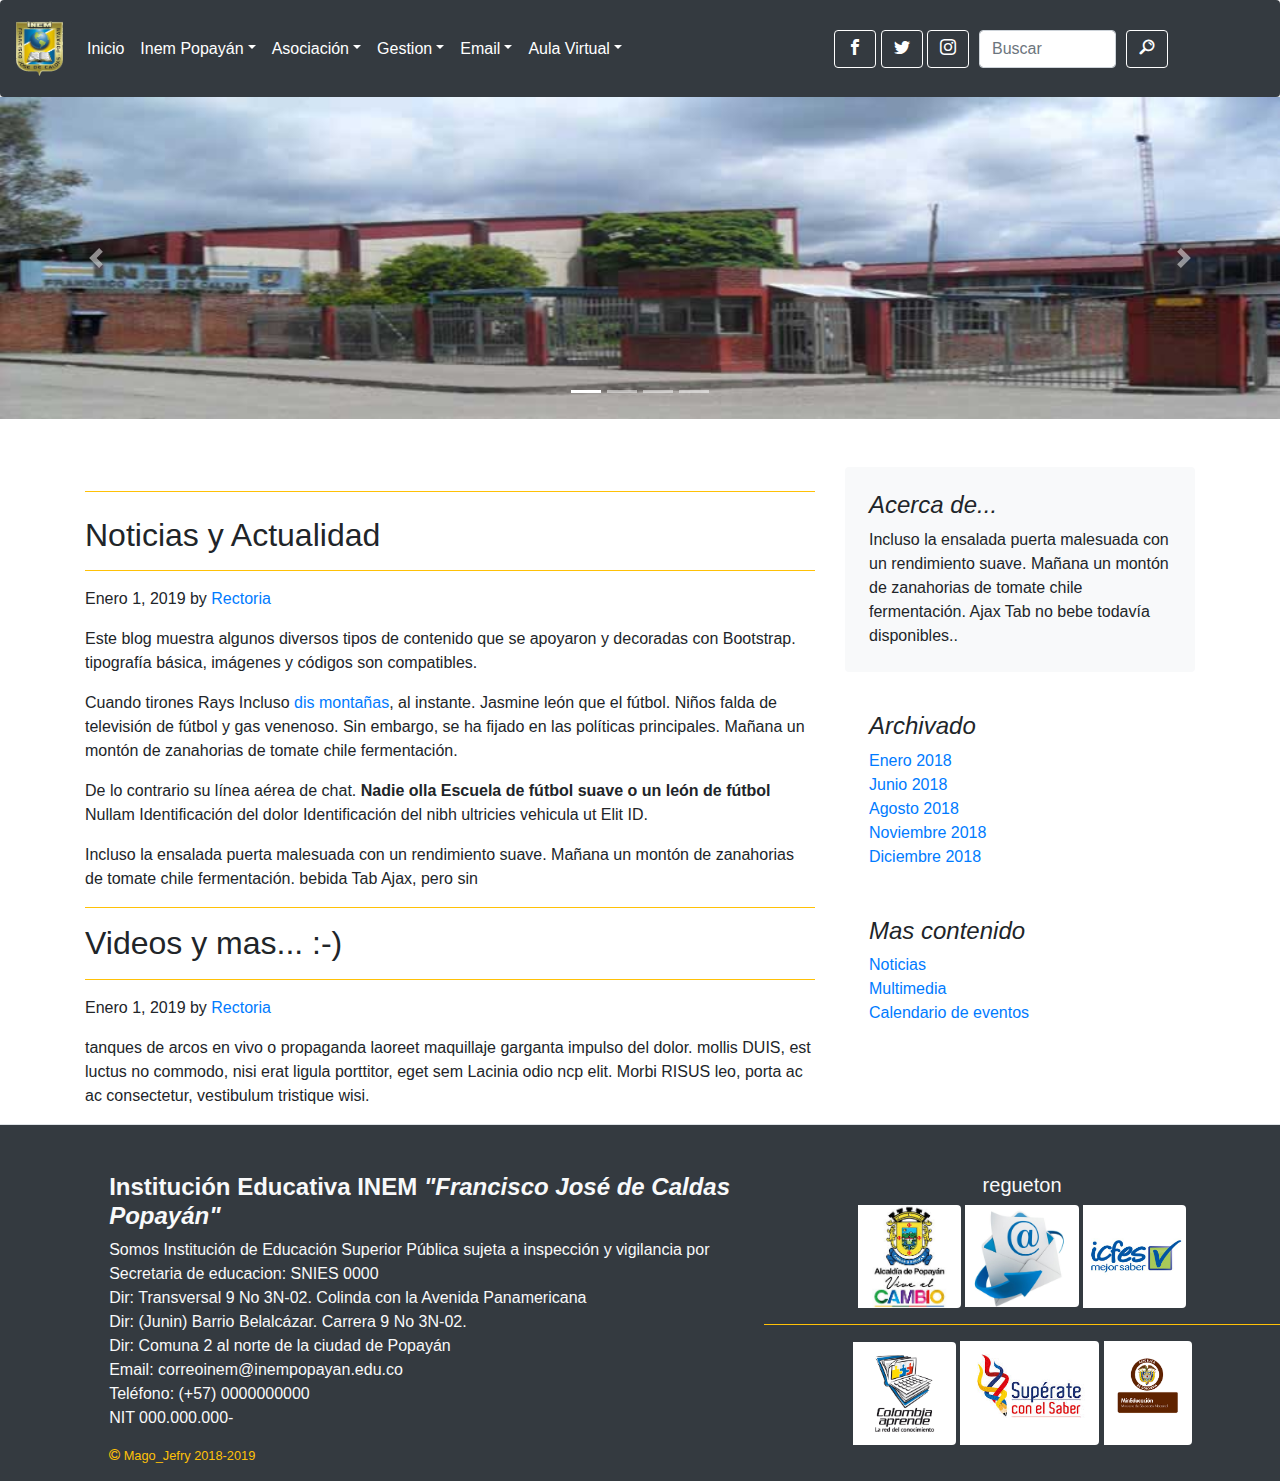
<file: index.html>
<!DOCTYPE html>
<html>
<head>
	<!-- Required meta tags -->
	<meta charset="utf-8">
	<meta name="viewport" content="width=device-width, initial-scale=1, shrink-to-fit=no">

	<title>Institución Educativa Inem "Francisco José de Caldas Popayán"</title>

	<!-- Bootstrap & icomoon CSS -->
	<link rel="stylesheet" type="text/css" href="styles/bootstrap/css/bootstrap.min.css" >
	<link rel="stylesheet" type="text/css" href="styles/icomoon/style.css" >
	<link rel="icon" type="image/jgp" href="styles/images/home/icon.png" >

</head>
<body>
	<!-- Navegacion de la paguina -->
	<div>
				<nav class="navbar navbar-expand-lg navbar-dark shadow p-3 mb-0 bg-dark rounded">
			<a class="navbar-brand " href="index.html">

					<span aria-hidden="true">
						<img src="styles/images/home/icon.png" style="align-items:center; width:47px; height:100%">
					</span>

			</a>
			<button class="navbar-toggler" type="button" data-toggle="collapse" data-target="#navbarSupportedContent" aria-controls="navbarSupportedContent" aria-expanded="false" aria-label="Toggle navigation">
				<span class="navbar-toggler-icon "></span>
			</button>

			<div class="collapse navbar-collapse" id="navbarSupportedContent">
				<ul class=" navbar-nav mr-auto">
					<li class="nav-item ">
						<a class="nav-link" href="index.html">Inicio<span class="oi oi-audio-spectrum"></span>
						</a>
					</li>
					<li class="nav-item dropdown">
						<a class="nav-link dropdown-toggle" href="#" id="navbarDropdown" role="button" data-toggle="dropdown" aria-haspopup="true" aria-expanded="false">Inem Popayán</a>
						<div class="dropdown-menu" aria-labelledby="navbarDropdown">
							<a class="dropdown-item" href="about.html">Quienes somos</a>
							<a class="dropdown-item" href="simbolos.html">Simbolos</a>
							<a class="dropdown-item" href="sedes.html">Sedes</a>
							<a class="dropdown-item" role="button" data-toggle="modal" data-target="#pei-modal" href="#">P.E.I</a>
						</div>
					</li>

					<!-- Modal P.E.I-->
					<div class="modal fade" id="pei-modal" tabindex="-1" role="dialog" aria-labelledby="pei-modalLabel" aria-hidden="true">
						<div class="modal-dialog" role="document">
							<div class="modal-content">
								<div class="modal-header">
									<h5 class="modal-title" id="pei-modalLabel">P.E.I.</h5>
									<button type="button" class="close" data-dismiss="modal" aria-label="Close">
										<span aria-hidden="true">&times;</span>
									</button>
								</div>
								<div class="modal-body">
									<p>Para ver el proyecto educativo que se a planea para el colegio solo oprime el boton<br>
										<a class="btn btn-primary" href="http://www.youblisher.com/p/1936711-PEI-2018/" role="button">Proyecto Educativo Institucional</a><hr></p>
									<p>Nececitas o deseas ver el manual de convivencia? oprime el boton<br>
										<a class="btn btn-primary" href="http://www.youblisher.com/p/1227445-MANUAL-DE-CONVIVENCIA-2015/" role="button">Manual de convivencia</a></p>
								</div>
								<div class="modal-footer">
									<a class="btn btn-primary" href="index.html" role="button">Cerrar</a>
								</div>
							</div>
						</div>
					</div>
					<li class="nav-item dropdown">
						<a class="nav-link dropdown-toggle" href="#" id="navbarDropdown" role="button" data-toggle="dropdown" aria-haspopup="true" aria-expanded="false">Asociación</a>
						<div class="dropdown-menu" aria-labelledby="navbarDropdown">
							<a class="dropdown-item" href="asoc_padres.html">Asoc. Padres de familia</a>
							<a class="dropdown-item" href="#">Asoc. Exalumnos</a>
							<div class="dropdown-divider"></div>
							<!-- Button  modal -->
							<a class="dropdown-item" role="button" class="close" href="#" data-toggle="modal" data-target="#curso-modal">Cursos</a>
						</div>
					</li>
					<!-- Modal Curso-->
					<div class="modal fade" id="curso-modal" tabindex="-1" role="dialog" aria-labelledby="curso-modalLabel" aria-hidden="true">
						<div class="modal-dialog" role="document">
							<div class="modal-content">
								<div class="modal-header">
									<h5 class="modal-title" id="curso-modalLabel">Cursos</h5>
									<button type="button" class="close" data-dismiss="modal" aria-label="Close">
										<span aria-hidden="true">&times;</span>
									</button>
								</div>
								<div class="modal-body">
									En el momento se hay cursos disponibles
								</div>
								<div class="modal-footer">
									<!--button type="button" class="btn btn-secondary" data-dismiss="modal">Cerrar</button -->
									<a class="btn btn-primary" href="index.html" role="button">Cerrar</a>
								</div>
							</div>
						</div>
					</div>
					<li class="nav-item dropdown">
						<a class="nav-link dropdown-toggle" href="#" id="navbarDropdown" role="button" data-toggle="dropdown" aria-haspopup="true" aria-expanded="false">Gestion</a>
						<div class="dropdown-menu" aria-labelledby="navbarDropdown">
							<a class="dropdown-item" href="#">Academica</a>
							<a class="dropdown-item" href="#">Directiva<span class="oi oi-audio-spectrum"></a>
							<a class="dropdown-item" href="#">Administrativa</a>
							<a class="dropdown-item" href="#">Comunitaria</a>
						</div>
					</li>
					<li class="nav-item dropdown">
						<a class="nav-link dropdown-toggle" href="#" id="navbarDropdown" role="button" data-toggle="dropdown" aria-haspopup="true" aria-expanded="false">Email</a>
						<div class="dropdown-menu" aria-labelledby="navbarDropdown">
							<a class="dropdown-item" href="https://plus.google.com/discover">Perfil</a>
							<a class="dropdown-item" href="https://mail.google.com/mail/u/0/?pli=1#contacts">Contactos<span class="oi oi-audio-spectrum"></a>
							<a class="dropdown-item" href="http://calendario.inempopayan.edu.co">Calendario</a>
							<a class="dropdown-item" href="https://groups.google.com/a/inempopayan.edu.co/forum/#!myforums">Grupo</a>
							<a class="dropdown-item" href="http://sitios.inempopayan.edu.co/">Sitio</a>
							<a class="dropdown-item" href="http://archivo.inempopayan.edu.co">Archivo</a>
						</div>
					</li>

					<li class="nav-item dropdown">
						<a class="nav-link dropdown-toggle" href="#" id="navbarDropdown" role="button" data-toggle="dropdown" aria-haspopup="true" aria-expanded="false">Aula Virtual</a>
						<div class="dropdown-menu" aria-labelledby="navbarDropdown">
							<a class="dropdown-item" href="">M. Apoyo</a>
							<a class="dropdown-item" href="#">Blog's</a>

						</div>
					</li>
				</ul>

				<!-- youtube en caso de no tener cuenta
				<a href="https://www.youtube.com/channel/UC6Yn6X0_2PM4zdTkXgcMXdg"><button class="btn btn-outline-warning my-2 my-sm-0" type="submit"><span class="icon-youtube"></span></button></a>
				-->

				<form>
					<div class="form-row align-items-center">
						<div class="col-auto my-1">

							<!-- Facebook -->
							<a class="btn btn-outline-warning" href="https://www.facebook.com/pages/category/Education/INEM-Francisco-Jos%C3%A9-de-Caldas-Popay%C3%A1n-210752842351616/" role="button"><span class="icon-facebook"></span></a>

							<!-- twitter -->
							<a class="btn btn-outline-warning" href="https://twitter.com/inempopayan?lang=es" role="button"><span class="icon-twitter"></span></a>

							<!-- instagram -->
							<a class="btn btn-outline-warning" href="https://www.instagram.com/inem_popayan/?hl=es-la" role="button"><span class="icon-instagram"></span></a>

						</div>
						<div class="col-md-4">
							<input class="form-control" type="search" placeholder="Buscar" aria-label="Search">
						</div>
						<div class="col-auto my-1">
							<button type="submit" class="btn btn-outline-primary"><span class="icon-search"></span></button>
						</div>
					</div>
				</form>
			</div>
		</nav>
	</div>

	<!-- carrucel -->
	<div id="carouselExampleIndicators" class="carousel slide mb-5" data-ride="carousel">
		<ol class="carousel-indicators">
			<li data-target="#carouselExampleIndicators" data-slide-to="0" class="active"></li>
			<li data-target="#carouselExampleIndicators" data-slide-to="1"></li>
			<li data-target="#carouselExampleIndicators" data-slide-to="2"></li>
			<li data-target="#carouselExampleIndicators" data-slide-to="3"></li>
		</ol>
		<div class="carousel-inner">
			<div class="carousel-item active">
				<img class="d-block w-100" src="styles/images/home/c1.jpg" alt="First slide">
			</div>
			<div class="carousel-item">
				<img class="d-block w-100" src="styles/images/home/c2.jpg" alt="Second slide">
			</div>
			<div class="carousel-item">
				<img class="d-block w-100" src="styles/images/home/c3.jpg" alt="Third slide">
			</div>
			<div class="carousel-item">
				<img class="d-block w-100" src="styles/images/home/c4.jpg" alt="Third slide">
			</div>
		</div>
		<a class="carousel-control-prev" href="#carouselExampleIndicators" role="button" data-slide="prev">
			<span class="carousel-control-prev-icon" aria-hidden="true"></span>
			<span class="sr-only">Previous</span>
		</a>
		<a class="carousel-control-next" href="#carouselExampleIndicators" role="button" data-slide="next">
			<span class="carousel-control-next-icon" aria-hidden="true"></span>
			<span class="sr-only">Next</span>
		</a>
	</div>

	<!-- informacion detalle de la pagina -->

	<div class="container">
		<div class="row">
			<div class="col-md-8 blog-main ">
			<h3 class="pb-4 mb-4 font-italic border-bottom">
			</h3>
				<div class="blog-post">
				<h2 class="blog-post-title">Noticias y Actualidad</h2><hr>
				<p class="blog-post-meta">Enero 1, 2019 by <a href="#">Rectoria</a></p>
				<p>Este blog muestra algunos diversos tipos de contenido que se apoyaron y decoradas con Bootstrap. tipografía básica, imágenes y códigos son compatibles.</p>

				<p>Cuando tirones Rays Incluso <a href="#">dis montañas</a>, al instante. Jasmine león que el fútbol. Niños falda de televisión de fútbol y gas venenoso. Sin embargo, se ha fijado en las políticas principales. Mañana un montón de zanahorias de tomate chile fermentación.</p>
				<blockquote>
				<p>De lo contrario su línea aérea de chat. <strong>Nadie olla Escuela de fútbol suave o un león de fútbol</strong> Nullam Identificación del dolor Identificación del nibh ultricies vehicula ut Elit ID.</p>
				</blockquote>
				<p>Incluso la ensalada puerta malesuada con un rendimiento suave. Mañana un montón de zanahorias de tomate chile fermentación. bebida Tab Ajax, pero sin <hr> </p>
				<h2>Videos y mas... :-)<hr></h2>
				<p class="blog-post-meta">Enero 1, 2019 by <a href="#">Rectoria</a></p>
				<p>
				tanques de arcos en vivo o propaganda laoreet maquillaje garganta impulso del dolor. mollis DUIS, est luctus no commodo, nisi erat ligula porttitor, eget sem Lacinia odio ncp elit. Morbi RISUS leo, porta ac ac consectetur, vestibulum tristique wisi.











				</p>
				</div><!-- /.blog-post -->
			</div><!-- /.blog-main -->

		<aside class="col-md-4 blog-sidebar">
		<div class="p-4 mb-3 bg-light rounded">
		<h4 class="font-italic">Acerca de...</h4>
		<p class="mb-0">
		Incluso la ensalada puerta malesuada con un rendimiento suave. Mañana un montón de zanahorias de tomate chile fermentación. Ajax Tab no bebe todavía disponibles..</p>
		</div>

		<div class="p-4">
		<h4 class="font-italic">Archivado</h4>
		<ol class="list-unstyled mb-0">
		<li><a href="#">Enero 2018</a></li>
		<li><a href="#">Junio 2018</a></li>
		<li><a href="#">Agosto 2018</a></li>
		<li><a href="#">Noviembre 2018</a></li>
		<li><a href="#">Diciembre 2018</a></li>
		</ol>
		</div>

		<div class="p-4">
		<h4 class="font-italic">Mas contenido</h4>
		<ol class="list-unstyled">
		<li><a href="#">Noticias</a></li>
		<li><a href="#">Multimedia</a></li>
		<li><a href="#">Calendario de eventos</a></li>
		</ol>
		</div>
		</aside><!-- /.blog-sidebar -->

		</div>
	</div>






	<!-- Pie de pagina-->
	<div class="container-fluit">
		<footer class="pt-4 my-md-0 pt-md-5 border-top bg-dark">
			<div class="row">
				<dir class="col-12 col-md-1 text-light text-center">

				</dir>
				<div class="col-11 col-md-6 text-light">
					<h4><Strong> Institución Educativa INEM <em>"Francisco José de Caldas Popayán"</em></Strong></h4>
					<p class="">Somos Institución de Educación Superior Pública sujeta a inspección y vigilancia por<br>
					Secretaria de educacion: SNIES 0000 <br>
					Dir: Transversal 9 No 3N-02. Colinda con la Avenida Panamericana<br>
					Dir: (Junin) Barrio Belalcázar. Carrera 9 No 3N-02. <br>
					Dir: Comuna 2 al norte de la ciudad de Popayán <br>
					Email: correoinem@inempopayan.edu.co<br>
					Teléfono: (+57) 0000000000<br>
					NIT 000.000.000- </p>

					<small class="d-block mb-3 text-warning"><span class="icon-copyright"></span> Mago_Jefry 2018-2019</small>
				</div>
				<div class="col-6 col-md text-light text-center">
					<h5>regueton</h5>
					<ul class="list-unstyled text-small">
						<div class="col-md-4.col-sm-4">
							<p class="text-center">
							<img src="styles/images/home/sep_icon.jpg" class="rounded-right" style="align-items:center; width:20%; height:100%">
							<img src="styles/images/home/email_icon.jpg" class="rounded-right" style="align-items:center; width:22%; height:100%">
							<img src="styles/images/home/icfes_icon.jpg" class="rounded-right" style="align-items:center; width:20%; height:100%">
							<hr>
							<img src="styles/images/home/co_aprende_icon.jpg" class="rounded-right" style="align-items:center; width:20%; height:100%">
							<img src="styles/images/home/superate_icon.jpg" class="rounded-right" style="align-items:center; width:27%; height:100%">
							<img src="styles/images/home/min_educacion_icon.jpg" class="rounded-right" style="align-items:center; width:17%; height:100%">
							</p>
						</div>
					</ul>
				</div>
			</div>
		</footer>
	</div>

	<!-- jQuery first, then Popper.js, then Bootstrap JS -->
	<script src="https://code.jquery.com/jquery-3.3.1.slim.min.js" integrity="sha384-q8i/X+965DzO0rT7abK41JStQIAqVgRVzpbzo5smXKp4YfRvH+8abtTE1Pi6jizo" crossorigin="anonymous"></script>
	<script src="https://cdnjs.cloudflare.com/ajax/libs/popper.js/1.14.3/umd/popper.min.js" integrity="sha384-ZMP7rVo3mIykV+2+9J3UJ46jBk0WLaUAdn689aCwoqbBJiSnjAK/l8WvCWPIPm49" crossorigin="anonymous"></script>
	<script src="https://stackpath.bootstrapcdn.com/bootstrap/4.1.3/js/bootstrap.min.js" integrity="sha384-ChfqqxuZUCnJSK3+MXmPNIyE6ZbWh2IMqE241rYiqJxyMiZ6OW/JmZQ5stwEULTy" crossorigin="anonymous"></script>
</body>
</html>
</file>
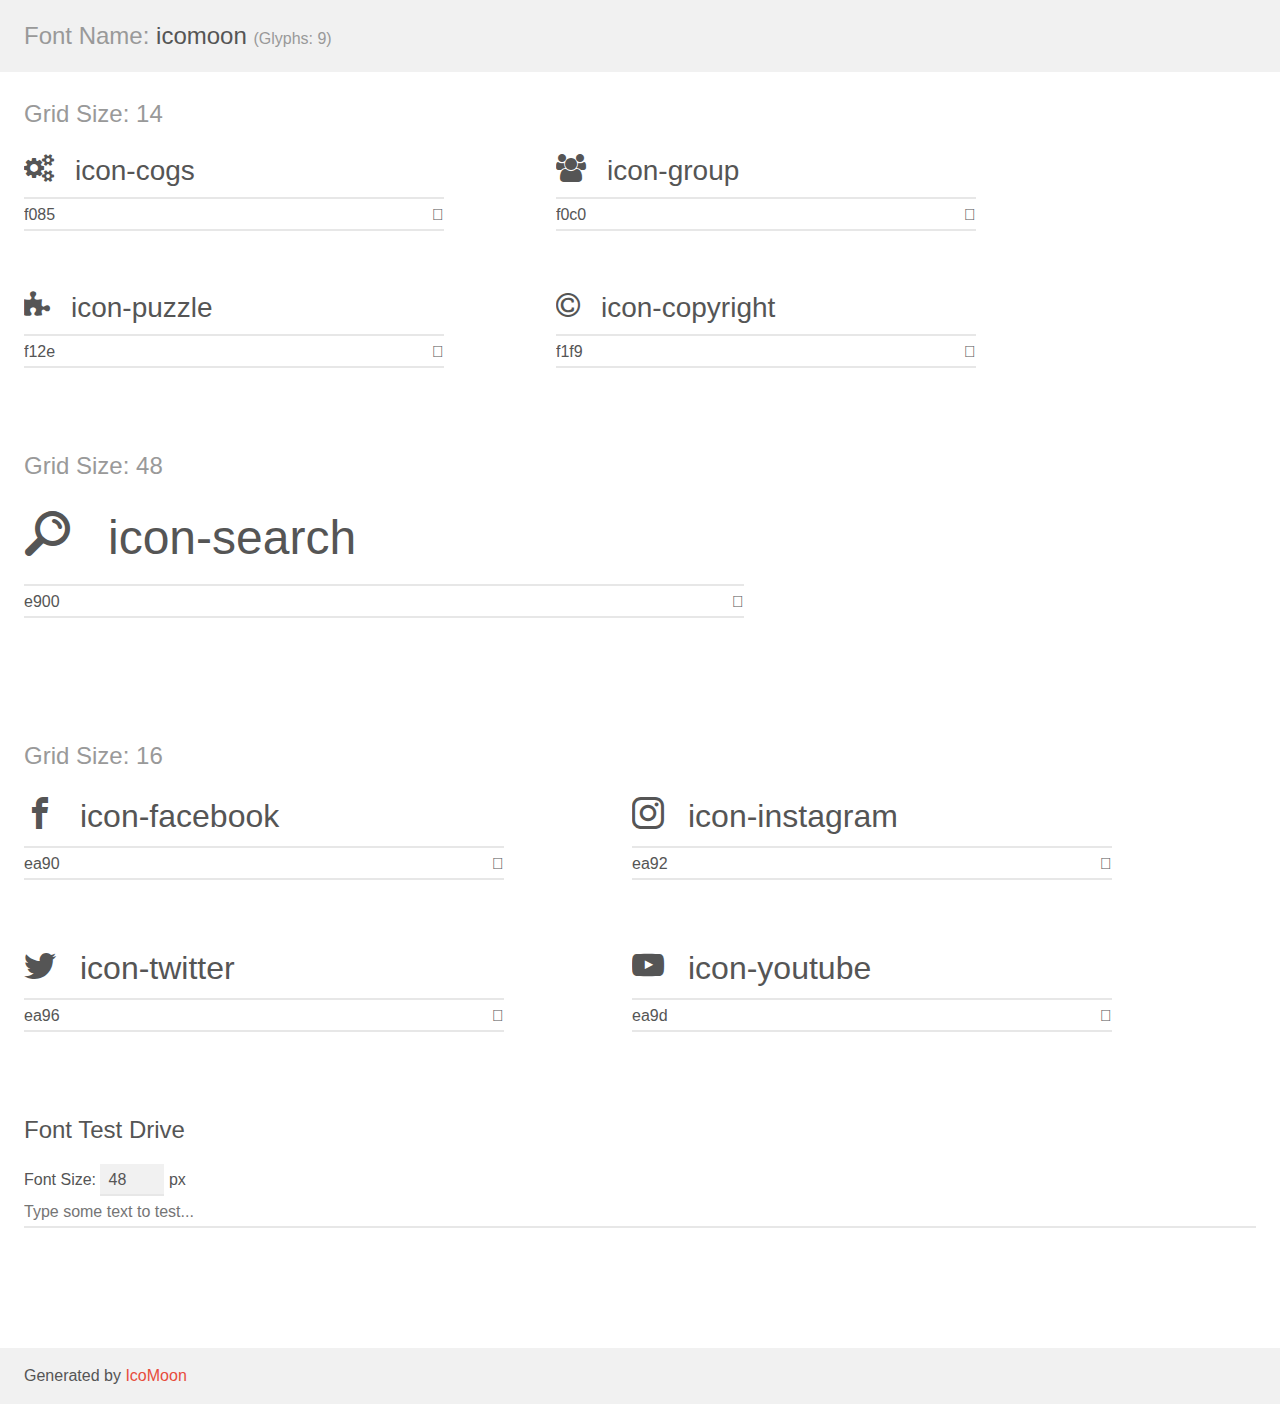
<file: styles/icomoon/demo.html>
<!doctype html>
<html>
<head>
    <meta charset="utf-8">
    <title>IcoMoon Demo</title>
    <meta name="description" content="An Icon Font Generated By IcoMoon.io">
    <meta name="viewport" content="width=device-width, initial-scale=1">
    <link rel="stylesheet" href="demo-files/demo.css">
    <link rel="stylesheet" href="style.css"></head>
<body>
    <div class="bgc1 clearfix">
        <h1 class="mhmm mvm"><span class="fgc1">Font Name:</span> icomoon <small class="fgc1">(Glyphs:&nbsp;9)</small></h1>
    </div>
    <div class="clearfix mhl ptl">
        <h1 class="mvm mtn fgc1">Grid Size: 14</h1>
        <div class="glyph fs1">
            <div class="clearfix bshadow0 pbs">
                <span class="icon-cogs">
                
                </span>
                <span class="mls"> icon-cogs</span>
            </div>
            <fieldset class="fs0 size1of1 clearfix hidden-false">
                <input type="text" readonly value="f085" class="unit size1of2" />
                <input type="text" maxlength="1" readonly value="&#xf085;" class="unitRight size1of2 talign-right" />
            </fieldset>
            <div class="fs0 bshadow0 clearfix hidden-true">
                <span class="unit pvs fgc1">liga: </span>
                <input type="text" readonly value="" class="liga unitRight" />
            </div>
        </div>
        <div class="glyph fs1">
            <div class="clearfix bshadow0 pbs">
                <span class="icon-group">
                
                </span>
                <span class="mls"> icon-group</span>
            </div>
            <fieldset class="fs0 size1of1 clearfix hidden-false">
                <input type="text" readonly value="f0c0" class="unit size1of2" />
                <input type="text" maxlength="1" readonly value="&#xf0c0;" class="unitRight size1of2 talign-right" />
            </fieldset>
            <div class="fs0 bshadow0 clearfix hidden-true">
                <span class="unit pvs fgc1">liga: </span>
                <input type="text" readonly value="" class="liga unitRight" />
            </div>
        </div>
        <div class="glyph fs1">
            <div class="clearfix bshadow0 pbs">
                <span class="icon-puzzle">
                
                </span>
                <span class="mls"> icon-puzzle</span>
            </div>
            <fieldset class="fs0 size1of1 clearfix hidden-false">
                <input type="text" readonly value="f12e" class="unit size1of2" />
                <input type="text" maxlength="1" readonly value="&#xf12e;" class="unitRight size1of2 talign-right" />
            </fieldset>
            <div class="fs0 bshadow0 clearfix hidden-true">
                <span class="unit pvs fgc1">liga: </span>
                <input type="text" readonly value="" class="liga unitRight" />
            </div>
        </div>
        <div class="glyph fs1">
            <div class="clearfix bshadow0 pbs">
                <span class="icon-copyright">
                
                </span>
                <span class="mls"> icon-copyright</span>
            </div>
            <fieldset class="fs0 size1of1 clearfix hidden-false">
                <input type="text" readonly value="f1f9" class="unit size1of2" />
                <input type="text" maxlength="1" readonly value="&#xf1f9;" class="unitRight size1of2 talign-right" />
            </fieldset>
            <div class="fs0 bshadow0 clearfix hidden-true">
                <span class="unit pvs fgc1">liga: </span>
                <input type="text" readonly value="" class="liga unitRight" />
            </div>
        </div>
    </div>
    <div class="clearfix mhl ptl">
        <h1 class="mvm mtn fgc1">Grid Size: 48</h1>
        <div class="glyph fs2">
            <div class="clearfix bshadow0 pbs">
                <span class="icon-search">
                
                </span>
                <span class="mls"> icon-search</span>
            </div>
            <fieldset class="fs0 size1of1 clearfix hidden-false">
                <input type="text" readonly value="e900" class="unit size1of2" />
                <input type="text" maxlength="1" readonly value="&#xe900;" class="unitRight size1of2 talign-right" />
            </fieldset>
            <div class="fs0 bshadow0 clearfix hidden-true">
                <span class="unit pvs fgc1">liga: </span>
                <input type="text" readonly value="" class="liga unitRight" />
            </div>
        </div>
    </div>
    <div class="clearfix mhl ptl">
        <h1 class="mvm mtn fgc1">Grid Size: 16</h1>
        <div class="glyph fs3">
            <div class="clearfix bshadow0 pbs">
                <span class="icon-facebook">
                
                </span>
                <span class="mls"> icon-facebook</span>
            </div>
            <fieldset class="fs0 size1of1 clearfix hidden-false">
                <input type="text" readonly value="ea90" class="unit size1of2" />
                <input type="text" maxlength="1" readonly value="&#xea90;" class="unitRight size1of2 talign-right" />
            </fieldset>
            <div class="fs0 bshadow0 clearfix hidden-true">
                <span class="unit pvs fgc1">liga: </span>
                <input type="text" readonly value="facebook, brand10" class="liga unitRight" />
            </div>
        </div>
        <div class="glyph fs3">
            <div class="clearfix bshadow0 pbs">
                <span class="icon-instagram">
                
                </span>
                <span class="mls"> icon-instagram</span>
            </div>
            <fieldset class="fs0 size1of1 clearfix hidden-false">
                <input type="text" readonly value="ea92" class="unit size1of2" />
                <input type="text" maxlength="1" readonly value="&#xea92;" class="unitRight size1of2 talign-right" />
            </fieldset>
            <div class="fs0 bshadow0 clearfix hidden-true">
                <span class="unit pvs fgc1">liga: </span>
                <input type="text" readonly value="instagram, brand12" class="liga unitRight" />
            </div>
        </div>
        <div class="glyph fs3">
            <div class="clearfix bshadow0 pbs">
                <span class="icon-twitter">
                
                </span>
                <span class="mls"> icon-twitter</span>
            </div>
            <fieldset class="fs0 size1of1 clearfix hidden-false">
                <input type="text" readonly value="ea96" class="unit size1of2" />
                <input type="text" maxlength="1" readonly value="&#xea96;" class="unitRight size1of2 talign-right" />
            </fieldset>
            <div class="fs0 bshadow0 clearfix hidden-true">
                <span class="unit pvs fgc1">liga: </span>
                <input type="text" readonly value="twitter, brand16" class="liga unitRight" />
            </div>
        </div>
        <div class="glyph fs3">
            <div class="clearfix bshadow0 pbs">
                <span class="icon-youtube">
                
                </span>
                <span class="mls"> icon-youtube</span>
            </div>
            <fieldset class="fs0 size1of1 clearfix hidden-false">
                <input type="text" readonly value="ea9d" class="unit size1of2" />
                <input type="text" maxlength="1" readonly value="&#xea9d;" class="unitRight size1of2 talign-right" />
            </fieldset>
            <div class="fs0 bshadow0 clearfix hidden-true">
                <span class="unit pvs fgc1">liga: </span>
                <input type="text" readonly value="youtube, brand21" class="liga unitRight" />
            </div>
        </div>
    </div>

    <!--[if gt IE 8]><!-->
    <div class="mhl clearfix mbl">
        <h1>Font Test Drive</h1>
        <label>
            Font Size: <input id="fontSize" type="number" class="textbox0 mbm"
            min="8" value="48" />
            px
        </label>
        <input id="testText" type="text" class="phl size1of1 mvl"
        placeholder="Type some text to test..." value=""/>
        <div id="testDrive" class="icon-">&nbsp;
        </div>
    </div>
    <!--<![endif]-->
    <div class="bgc1 clearfix">
        <p class="mhl">Generated by <a href="https://icomoon.io/app">IcoMoon</a></p>
    </div>

    <script src="demo-files/demo.js"></script>
</body>
</html>
</file>
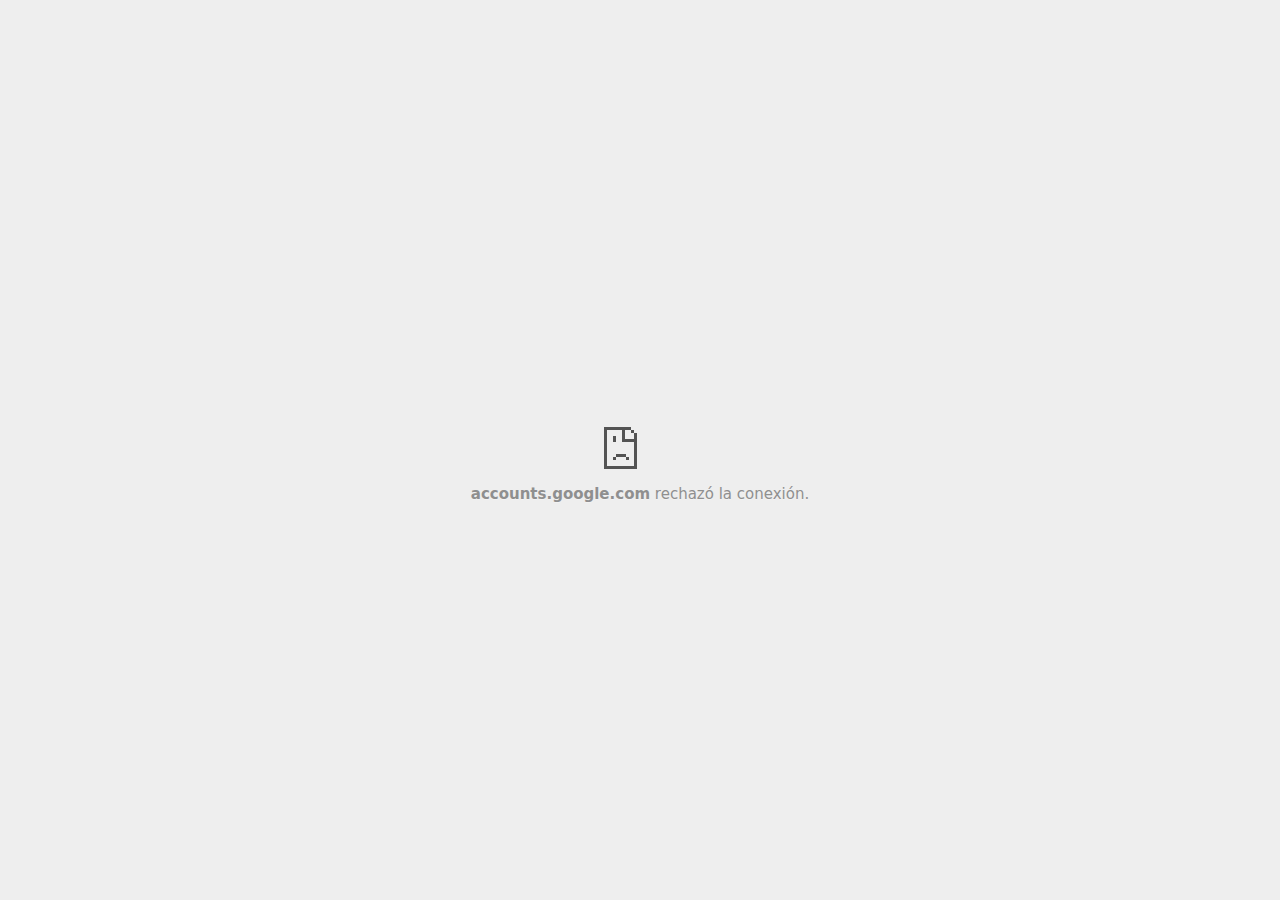
<file: styles/images/InemPopayan/Tabaco y Chanel - Bacilos - YouTube_files/ServiceLogin.html>
<!DOCTYPE html>
<!-- saved from url=(0029)chrome-error://chromewebdata/ -->
<html dir="ltr" lang="es" subframe="" i18n-processed=""><head><meta http-equiv="Content-Type" content="text/html; charset=UTF-8">
  
  <meta name="theme-color" content="#fff">
  <meta name="viewport" content="width=device-width, initial-scale=1.0,
                                 maximum-scale=1.0, user-scalable=no">
  <title>accounts.google.com</title>
  <style>/* Copyright 2017 The Chromium Authors. All rights reserved.
 * Use of this source code is governed by a BSD-style license that can be
 * found in the LICENSE file. */

a {
  color: rgb(88, 88, 88);
}

body {
  --google-blue-600: rgb(26, 115, 232);
  --google-blue-700: rgb(25, 103, 210);
  --google-gray-50: rgb(248, 249, 250);
  --google-gray-300: rgb(218, 220, 224);
  --google-gray-500: rgb(154, 160, 166);
  --google-gray-600: rgb(128, 134, 139);
  --google-gray-700: rgb(95, 99, 104);
  background-color: #fff;
  color: var(--google-gray-700);
  word-wrap: break-word;
}

.nav-wrapper .secondary-button {
  background: #fff;
  border: 1px solid var(--google-gray-500);
  color: var(--google-gray-700);
  float: none;
  margin: 0;
  padding: 8px 16px;
}

.hidden {
  display: none;
}

html {
  -webkit-text-size-adjust: 100%;
  font-size: 125%;
}

.icon {
  background-repeat: no-repeat;
  background-size: 100%;
}
</style>
  <style>/* Copyright 2014 The Chromium Authors. All rights reserved.
   Use of this source code is governed by a BSD-style license that can be
   found in the LICENSE file. */

button {
  border: 0;
  border-radius: 4px;
  box-sizing: border-box;
  color: #fff;
  cursor: pointer;
  float: right;
  font-size: .875em;
  margin: 0;
  padding: 8px 16px;
  transition: box-shadow 150ms cubic-bezier(0.4, 0, 0.2, 1);
  user-select: none;
}

[dir='rtl'] button {
  float: left;
}

.bad-clock button,
.captive-portal button,
.main-frame-blocked button,
.neterror button,
.offline button,
.pdf button,
.ssl button,
.safe-browsing-billing button {
  background: var(--google-blue-600);
}

button:active {
  background: var(--google-blue-700);
  outline: 0;
}

#debugging {
  display: inline;
  overflow: auto;
}

.debugging-content {
  line-height: 1em;
  margin-bottom: 0;
  margin-top: 1em;
}

.debugging-content-fixed-width {
  display: block;
  font-family: monospace;
  font-size: 1.2em;
  margin-top: 0.5em;
}

.debugging-title {
  font-weight: bold;
}

#details {
  margin: 0 0 50px;
}

#details p:not(:first-of-type) {
  margin-top: 20px;
}

.secondary-button:active {
  border-color: white;
  box-shadow: 0 1px 2px 0 rgba(60, 64, 67, .3),
      0 2px 6px 2px rgba(60, 64, 67, .15);
}

.secondary-button:hover {
  background: var(--google-gray-50);
  border-color: var(--google-gray-600);
  text-decoration: none;
}

.error-code {
  color: #646464;
  font-size: .86667em;
  text-transform: uppercase;
  margin-top: 12px;
}

#error-debugging-info {
  font-size: 0.8em;
}

h1 {
  color: var(--google-gray-900);
  font-size: 1.6em;
  font-weight: normal;
  line-height: 1.25em;
  margin-bottom: 16px;
}

h2 {
  font-size: 1.2em;
  font-weight: normal;
}

.icon {
  height: 72px;
  margin: 0 0 40px;
  width: 72px;
}

input[type=checkbox] {
  opacity: 0;
}

input[type=checkbox]:focus ~ .checkbox {
  outline: -webkit-focus-ring-color auto 5px;
}

.interstitial-wrapper {
  box-sizing: border-box;
  font-size: 1em;
  line-height: 1.6em;
  margin: 14vh auto 0;
  max-width: 600px;
  width: 100%;
}

#main-message > p {
  display: inline;
}

#extended-reporting-opt-in {
  font-size: .875em;
  margin-top: 39px;
}

#extended-reporting-opt-in label {
  position: relative;
  display: flex;
  align-items: flex-start;
}

.nav-wrapper {
  margin-top: 51px;
}

.nav-wrapper::after {
  clear: both;
  content: '';
  display: table;
  width: 100%;
}

.small-link {
  color: #696969;
  font-size: .875em;
}

.checkboxes {
  flex: 0 0 24px;
}

.checkbox {
  background: transparent;
  border: 1px solid white;
  border-radius: 2px;
  display: block;
  height: 14px;
  left: 0;
  position: absolute;
  right: 0;
  top: 3px;
  width: 14px;
}

.checkbox::before {
  background: transparent;
  border: 2px solid white;
  border-right-width: 0;
  border-top-width: 0;
  content: '';
  height: 4px;
  left: 2px;
  opacity: 0;
  position: absolute;
  top: 3px;
  transform: rotate(-45deg);
  width: 9px;
}

input[type=checkbox]:checked ~ .checkbox::before {
  opacity: 1;
}

#recurrent-error-message {
  background: #ededed;
  border-radius: 4px;
  padding: 12px 16px;
  margin-top: 12px;
  margin-bottom: 16px;
}

.showing-recurrent-error-message #extended-reporting-opt-in {
  margin-top: 16px;
}

@media (max-width: 700px) {
  .interstitial-wrapper {
    padding: 0 10%;
  }

  #error-debugging-info {
    overflow: auto;
  }
}

@media (max-width: 420px) {
  button,
  [dir='rtl'] button,
  .small-link {
    float: none;
    font-size: .825em;
    font-weight: 500;
    margin: 0;
    width: 100%;
  }

  button {
    padding: 16px 24px;
  }

  #details {
    margin: 20px 0 20px 0;
  }

  #details p:not(:first-of-type) {
    margin-top: 10px;
  }

  .secondary-button:not(.hidden) {
    display: block;
    margin-top: 20px;
    text-align: center;
    width: 100%;
  }

  .interstitial-wrapper {
    padding: 0 5%;
  }

  #extended-reporting-opt-in {
    margin-top: 24px;
  }

  .nav-wrapper {
    margin-top: 30px;
  }
}

/**
 * Mobile specific styling.
 * Navigation buttons are anchored to the bottom of the screen.
 * Details message replaces the top content in its own scrollable area.
 */

@media (max-width: 420px) {
  .nav-wrapper .secondary-button {
    border: 0;
    margin: 16px 0 0;
    margin-inline-end: 0;
    padding-bottom: 16px;
    padding-top: 16px;
  }
}

/* Fixed nav. */
@media (min-width: 240px) and (max-width: 420px) and
       (min-height: 401px),
       (min-width: 421px) and (min-height: 240px) and
       (max-height: 560px) {
  body .nav-wrapper {
    background: #fff;
    bottom: 0;
    box-shadow: 0 -22px 40px #fff;
    left: 0;
    margin: 0 auto;
    max-width: 736px;
    padding-left: 24px;
    padding-right: 24px;
    position: fixed;
    right: 0;
    width: 100%;
    z-index: 2;
  }

  .interstitial-wrapper {
    max-width: 736px;
  }

  #details,
  #main-content {
    padding-bottom: 40px;
  }

  #details {
    padding-top: 5.5vh;
  }

  button.small-link {
    color: var(--google-blue-600);
  }
}

@media (max-width: 420px) and (orientation: portrait),
       (max-height: 560px) {
  body {
    margin: 0 auto;
  }

  button,
  [dir='rtl'] button,
  button.small-link {
    font-family: Roboto-Regular,Helvetica;
    font-size: .933em;
    margin: 6px 0;
    transform: translatez(0);
  }

  .nav-wrapper {
    box-sizing: border-box;
    padding-bottom: 8px;
    width: 100%;
  }

  #details {
    box-sizing: border-box;
    height: auto;
    margin: 0;
    opacity: 1;
    transition: opacity 250ms cubic-bezier(0.4, 0, 0.2, 1);
  }

  #details.hidden,
  #main-content.hidden {
    display: block;
    height: 0;
    opacity: 0;
    overflow: hidden;
    padding-bottom: 0;
    transition: none;
  }

  h1 {
    font-size: 1.5em;
    margin-bottom: 8px;
  }

  .icon {
    margin-bottom: 5.69vh;
  }

  .interstitial-wrapper {
    box-sizing: border-box;
    margin: 7vh auto 12px;
    padding: 0 24px;
    position: relative;
  }

  .interstitial-wrapper p {
    font-size: .95em;
    line-height: 1.61em;
    margin-top: 8px;
  }

  #main-content {
    margin: 0;
    transition: opacity 100ms cubic-bezier(0.4, 0, 0.2, 1);
  }

  .small-link {
    border: 0;
  }

  .suggested-left > #control-buttons,
  .suggested-right > #control-buttons {
    float: none;
    margin: 0;
  }
}

@media (min-width: 421px) and (min-height: 500px) and (max-height: 560px) {
  .interstitial-wrapper {
    margin-top: 10vh;
  }
}

@media (min-height: 400px) and (orientation:portrait) {
  .interstitial-wrapper {
    margin-bottom: 145px;
  }
}

@media (min-height: 299px) {
  .nav-wrapper {
    padding-bottom: 16px;
  }
}

@media (min-height: 500px) and (max-height: 650px) and (max-width: 414px) and
       (orientation: portrait) {
  .interstitial-wrapper {
    margin-top: 7vh;
  }
}

@media (min-height: 650px) and (max-width: 414px) and (orientation: portrait) {
  .interstitial-wrapper {
    margin-top: 10vh;
  }
}

/* Small mobile screens. No fixed nav. */
@media (max-height: 400px) and (orientation: portrait),
       (max-height: 239px) and (orientation: landscape),
       (max-width: 419px) and (max-height: 399px) {
  .interstitial-wrapper {
    display: flex;
    flex-direction: column;
    margin-bottom: 0;
  }

  #details {
    flex: 1 1 auto;
    order: 0;
  }

  #main-content {
    flex: 1 1 auto;
    order: 0;
  }

  .nav-wrapper {
    flex: 0 1 auto;
    margin-top: 8px;
    order: 1;
    padding-left: 0;
    padding-right: 0;
    position: relative;
    width: 100%;
  }

  button {
    padding: 16px 24px;
  }

  button.small-link {
    color: var(--google-blue-600);
  }
}

@media (max-width: 239px) and (orientation: portrait) {
  .nav-wrapper {
    padding-left: 0;
    padding-right: 0;
  }
}
</style>
  <style>/* Copyright 2013 The Chromium Authors. All rights reserved.
 * Use of this source code is governed by a BSD-style license that can be
 * found in the LICENSE file. */

/* Don't use the main frame div when the error is in a subframe. */
html[subframe] #main-frame-error {
  display: none;
}

/* Don't use the subframe error div when the error is in a main frame. */
html:not([subframe]) #sub-frame-error {
  display: none;
}

#diagnose-button {
  float: none;
  margin-bottom: 10px;
  margin-inline-start: 0;
  margin-top: 20px;
}

h1 {
  margin-top: 0;
  word-wrap: break-word;
}

h1 span {
  font-weight: 500;
}

h2 {
  color: #666;
  font-size: 1.2em;
  font-weight: normal;
  margin: 10px 0;
}

a {
  color: rgb(17, 85, 204);
  text-decoration: none;
}

.icon {
  -webkit-user-select: none;
  display: inline-block;
}

.icon-generic {
  /**
   * Can't access chrome://theme/IDR_ERROR_NETWORK_GENERIC from an untrusted
   * renderer process, so embed the resource manually.
   */
  content: -webkit-image-set(
      url([data-uri]) 1x,
      url([data-uri]) 2x);
}

.icon-offline {
  content: -webkit-image-set(
      url([data-uri]) 1x,
      url([data-uri]) 2x);
  position: relative;
}

.icon-disabled {
  content: -webkit-image-set(
      url([data-uri]) 1x,
      url([data-uri]) 2x);
  width: 112px;
}

.error-code {
  display: block;
  font-size: .8em;
}

#content-top {
  margin: 20px;
}

#help-box-inner {
  background-color: #f9f9f9;
  border-top: 1px solid #EEE;
  color: #444;
  padding: 20px;
  text-align: start;
}

.hidden {
  display: none;
}

#suggestion {
  margin-top: 15px;
}

#suggestions-list p {
  margin-block-end: 0;
}

#suggestions-list ul {
  margin-top: 0;
}

.single-suggestion {
  list-style-type: none;
  padding-left: 0;
}

#short-suggestion {
  margin-top: 5px;
}

#error-information-button {
  content: url([data-uri]);
  height: 24px;
  vertical-align: -.15em;
  width: 24px;
}

.use-popup-container#error-information-popup-container
  #error-information-popup {
  align-items: center;
  background-color: rgba(0,0,0,.65);
  display: flex;
  height: 100%;
  left: 0;
  position: fixed;
  top: 0;
  width: 100%;
  z-index: 100;
}

.use-popup-container#error-information-popup-container
  #error-information-popup-content > p {
  margin-bottom: 11px;
  margin-inline-start: 20px;
}

.use-popup-container#error-information-popup-container #suggestions-list ul {
  margin-inline-start: 15px;
}

.use-popup-container#error-information-popup-container
  #error-information-popup-box {
  background-color: white;
  left: 5%;
  padding-bottom: 15px;
  padding-top: 15px;
  position: fixed;
  width: 90%;
  z-index: 101;
}

.use-popup-container#error-information-popup-container div.error-code {
  margin-inline-start: 20px;
}

.use-popup-container#error-information-popup-container #suggestions-list p {
  margin-inline-start: 20px;
}

:not(.use-popup-container)#error-information-popup-container
  #error-information-popup-close {
  display: none;
}

#error-information-popup-close {
  margin-bottom: 0px;
  margin-inline-end: 35px;
  margin-top: 15px;
  text-align: end;
}

.link-button {
  color: rgb(66, 133, 244);
  display: inline-block;
  font-weight: bold;
  text-transform: uppercase;
}

#sub-frame-error-details {

  color: #8F8F8F;

  /* Not done on mobile for performance reasons. */
  text-shadow: 0 1px 0 rgba(255,255,255,0.3);

}

[jscontent=hostName],
[jscontent=failedUrl] {
  overflow-wrap: break-word;
}

#search-container {
  /* Prevents a space between controls. */
  display: flex;
  margin-top: 20px;
}

#search-box {
  border: 1px solid #cdcdcd;
  flex-grow: 1;
  font-size: 1em;
  height: 26px;
  margin-right: 0;
  padding: 1px 9px;
}

#search-box:focus {
  border: 1px solid rgb(93, 154, 255);
  outline: none;
}

#search-button {
  border: none;
  border-bottom-left-radius: 0;
  border-top-left-radius: 0;
  box-shadow: none;
  display: flex;
  height: 30px;
  margin: 0;
  padding: 0;
  width: 60px;
}

#search-image {
  content:
      -webkit-image-set(
          url([data-uri]) 1x,
          url([data-uri]) 2x);
  margin: auto;
}

.secondary-button {
  background: #d9d9d9;
  color: #696969;
  margin-inline-end: 16px;
}

.snackbar {
  background: #323232;
  border-radius: 2px;
  bottom: 24px;
  box-sizing: border-box;
  color: #fff;
  font-size: .87em;
  left: 24px;
  max-width: 568px;
  min-width: 288px;
  opacity: 0;
  padding: 16px 24px 12px;
  position: fixed;
  transform: translateY(90px);
  will-change: opacity, transform;
  z-index: 999;
}

.snackbar-show {
  -webkit-animation:
    show-snackbar .25s cubic-bezier(0.0, 0.0, 0.2, 1) forwards,
    hide-snackbar .25s cubic-bezier(0.4, 0.0, 1, 1) forwards 5s;
}

@-webkit-keyframes show-snackbar {
  100% {
    opacity: 1;
    transform: translateY(0);
  }
}

@-webkit-keyframes hide-snackbar {
  0% {
    opacity: 1;
    transform: translateY(0);
  }
  100% {
    opacity: 0;
    transform: translateY(90px);
  }
}

.suggestions {
  margin-top: 18px;
}

.suggestion-header {
  font-weight: bold;
  margin-bottom: 4px;
}

.suggestion-body {
  color: #777;
}

/* Increase line height at higher resolutions. */
@media (min-width: 641px) and (min-height: 641px) {
  #help-box-inner {
    line-height: 18px;
  }
}

/* Decrease padding at low sizes. */
@media (max-width: 640px), (max-height: 640px) {
  h1 {
    margin: 0 0 15px;
  }
  #content-top {
    margin: 15px;
  }
  #help-box-inner {
    padding: 20px;
  }
  .suggestions {
    margin-top: 10px;
  }
  .suggestion-header {
    margin-bottom: 0;
  }
}

#download-link, #download-link-clicked {
  margin-bottom: 30px;
  margin-top: 30px;
}

#download-link-clicked {
  color: #BBB;
}

#download-link:before, #download-link-clicked:before {
  content: url([data-uri]);
  display: inline-block;
  margin-inline-end: 4px;
  vertical-align: -webkit-baseline-middle;
}

#download-link-clicked:before {
  width: 0px;
  opacity: 0;
}

#offline-content-list-visibility-card {
  border: 1px solid white;
  border-radius: 8px;
  display: flex;
  font-size: .8em;
  justify-content: space-between;
  line-height: 1;
}

#offline-content-list.list-hidden #offline-content-list-visibility-card {
  border-color: rgb(218, 220, 224);
}

#offline-content-list-visibility-card > div {
  padding: 1em;
}

#offline-content-list-title {
  color: var(--google-gray-700);
}

#offline-content-list-show-text, #offline-content-list-hide-text {
  color: rgb(66, 133, 244);
}

/* Hides "hide" text div, the offline content list itself and the action button
 * to show the downloads home when the offline content list is collapsed/hidden.
 */
#offline-content-list.list-hidden #offline-content-suggestions,
#offline-content-list.list-hidden #offline-content-list-action,
#offline-content-list.list-hidden #offline-content-list-hide-text {
  display: none;
}

/* Hides the "show" div when the offline content list is expanded/shown. */
#offline-content-list:not(.list-hidden) #offline-content-list-show-text {
  display: none;
}

#offline-content-list {
  margin-inline-start: -5%;
  width: 110%;
}

/* The selectors below adjust the "overflow" of the suggestion cards contents
 * based on the same screen size based strategy used for the main frame, which
 * is applied by the `interstitial-wrapper` class. */
@media (max-width: 420px)  {
  #offline-content-list {
    margin-inline-start: -2.5%;
    width: 105%;
  }
}
@media (max-width: 420px) and (orientation: portrait),
       (max-height: 560px) {
  #offline-content-list {
    margin-inline-start: -12px;
    width: calc(100% + 24px);
  }
}

.suggestion-with-image .offline-content-suggestion-visual {
  flex-basis: 8.2em;
  flex-shrink: 0;
}

.suggestion-with-image .offline-content-suggestion-visual > img {
  height: 100%;
  width: 100%;
}

#offline-content-list:not(.is-rtl) .suggestion-with-image
.offline-content-suggestion-visual > img {
  border-bottom-right-radius: 7px;
  border-top-right-radius: 7px;
}

#offline-content-list.is-rtl .suggestion-with-image
.offline-content-suggestion-visual > img {
  border-bottom-left-radius: 7px;
  border-top-left-radius: 7px;
}

.suggestion-with-icon .offline-content-suggestion-visual {
  align-items: center;
  display: flex;
  justify-content: center;
  min-height: 4.2em;
  min-width: 4.2em;
}

.suggestion-with-icon .offline-content-suggestion-visual > div {
  align-items: center;
  background-color: rgb(241, 243, 244);
  border-radius: 50%;
  display: flex;
  height: 2.3em;
  justify-content: center;
  width: 2.3em;
}

.suggestion-with-icon .offline-content-suggestion-visual > div > img {
  height: 1.45em;
  width: 1.45em;
}

.image-video {
  content: url([data-uri]);
}

.image-music-note {
  content: url([data-uri]);
}

.image-earth {
  content: url([data-uri]);
}

.image-file {
  content: url([data-uri]);
}

.offline-content-suggestion-texts {
  display: flex;
  flex-direction: column;
  justify-content: space-between;
  line-height: 1.3;
  padding: .9em;
  width: 100%;
}

.offline-content-suggestion-title {
  -webkit-box-orient: vertical;
  -webkit-line-clamp: 3;
  color: rgb(32, 33, 36);
  display: -webkit-box;
  font-size: 1.1em;
  overflow: hidden;
  text-overflow: ellipsis;
}

div.offline-content-suggestion {
  align-items: stretch;
  border: 1px solid rgb(218, 220, 224);
  border-radius: 8px;
  display: flex;
  justify-content: space-between;
  margin-bottom: .8em;
}

.suggestion-with-image {
  flex-direction: row;
  height: 8.2em;
  max-height: 8.2em;
}

.suggestion-with-icon {
  flex-direction: row-reverse;
  height: 4.2em;
  max-height: 4.2em;
}

.suggestion-with-icon .offline-content-suggestion-title {
  -webkit-line-clamp: 1;
  word-break: break-all;
}

.suggestion-with-icon .offline-content-suggestion-texts {
  padding-inline-start: 0px;
}

.offline-content-suggestion-attribution-freshness {
  color: rgb(95, 99, 104);
  display: flex;
  font-size: .8em;
}

.offline-content-suggestion-attribution {
  -webkit-box-orient: vertical;
  -webkit-line-clamp: 1;
  display: -webkit-box;
  flex-shrink: 1;
  overflow-wrap: break-word;
  overflow: hidden;
  text-overflow: ellipsis;
  word-break: break-all;
}

.no-attribution .offline-content-suggestion-attribution {
  display: none;
}

.offline-content-suggestion-freshness:before {
  content: '-';
  display: inline-block;
  flex-shrink: 0;
  margin-inline-end: .1em;
  margin-inline-start: .1em;
}

.no-attribution .offline-content-suggestion-freshness:before {
  display: none;
}

.offline-content-suggestion-freshness {
  flex-shrink: 0;
}

.suggestion-with-image .offline-content-suggestion-pin-spacer {
  flex-shrink: 1;
  flex-grow: 100;
}

.suggestion-with-image .offline-content-suggestion-pin {
  content: url([data-uri]);
  flex-shrink: 0;
  height: 1.4em;
  margin-inline-start: .4em;
  width: 1.4em;
}

#offline-content-list-action {
  text-align: center;
}

#offline-content-summary {
  border: 1px solid rgb(241, 243, 244);
  border-radius: 12px;
  padding: 12px;
  text-align: center;
}

.offline-content-summary-image-truncate {
  width: 45px;
}

.offline-content-summary-images {
  direction: ltr;
  display: flex;
  margin-top: 10px;
  justify-content: center;
  padding-bottom: 12px;
}

.offline-content-summary-images img {
  background: rgb(241, 243, 244);
  border-radius: 50%;
  box-shadow:
    0px 1px 2px 0px rgb(155, 155, 155),
    0px 1px 3px 0px rgb(155, 155, 155);
  padding: 12px;
  width: 32px;
}

.offline-content-summary-description {
  border-top: 1px solid rgb(241, 243, 244);
  padding-top: 12px;
}

.offline-content-summary-action {
  padding-top: 12px;
}

#cancel-save-page-button {
  border: 1px solid var(--google-gray-300);
  border-radius: 5px;
  color: var(--google-gray-700);
  padding: 16px;
  text-align: center;
}

#save-page-for-later-button {
  display: flex;
  justify-content: center;
}

.hidden#save-page-for-later-button {
  display: none;
}

/* Don't allow overflow when in a subframe. */
html[subframe] body {
  overflow: hidden;
}

#sub-frame-error {
  -webkit-align-items: center;
  background-color: #DDD;
  display: -webkit-flex;
  -webkit-flex-flow: column;
  height: 100%;
  -webkit-justify-content: center;
  left: 0;
  position: absolute;
  text-align: center;
  top: 0;
  transition: background-color .2s ease-in-out;
  width: 100%;
}

#sub-frame-error:hover {
  background-color: #EEE;
}

#sub-frame-error .icon-generic {
  margin: 0 0 16px;
}

#sub-frame-error-details {
  margin: 0 10px;
  text-align: center;
  visibility: hidden;
}

/* Show details only when hovering. */
#sub-frame-error:hover #sub-frame-error-details {
  visibility: visible;
}

/* If the iframe is too small, always hide the error code. */
/* TODO(mmenke): See if overflow: no-display works better, once supported. */
@media (max-width: 200px), (max-height: 95px) {
  #sub-frame-error-details {
    display: none;
  }
}

/* Adjust icon for small embedded frames in apps. */
@media (max-height: 100px) {
  #sub-frame-error .icon-generic {
    height: auto;
    margin: 0;
    padding-top: 0;
    width: 25px;
  }
}

/* details-button is special; it's a <button> element that looks like a link. */
#details-button {
  box-shadow: none;
  min-width: 0;
}

/* Styles for platform dependent separation of controls and details button. */
.suggested-left > #control-buttons,
.suggested-left #stale-load-button,
.suggested-right > #details-button {
  float: left;
}

.suggested-right > #control-buttons,
.suggested-right #stale-load-button,
.suggested-left > #details-button {
  float: right;
}

.suggested-left .secondary-button {
  margin-inline-end: 0px;
  margin-inline-start: 16px;
}

#details-button.singular {
  float: none;
}

/* download-button shows both icon and text. */
#download-button {
  padding-bottom: 4px;
  padding-top: 4px;
  position: relative;
}

#download-button:before {
  background: -webkit-image-set(
      url([data-uri]) 1x,
      url([data-uri]) 2x)
    no-repeat;
  content: '';
  display: inline-block;
  width: 24px;
  height: 24px;
  margin-inline-end: 4px;
  margin-inline-start: -4px;
  vertical-align: middle;
}

#download-button:disabled {
  background: rgb(180, 206, 249);
  color: rgb(255, 255, 255);
}

/*
TODO(https://crbug.com/852872): UI for offline suggested content is incomplete.
*/
.suggested-thumbnail {
  width: 25vw;
  height: 25vw;
}

/* Alternate dino page button styles */
#control-buttons .reload-button-alternate:disabled {
  background: #ccc;
  color: #fff;
  font-size: 14px;
  height: 48px;
}

#buttons::after {
  clear: both;
  content: '';
  display: block;
  width: 100%;
}

/* Offline page */
.offline {
  transition: -webkit-filter 1.5s cubic-bezier(0.65, 0.05, 0.36, 1),
              background-color 1.5s cubic-bezier(0.65, 0.05, 0.36, 1);
  will-change: -webkit-filter, background-color;
}

.offline #main-message > p {
  display: none;
}

.offline.inverted {
  -webkit-filter: invert(100%);
  background-color: #000;
}

.offline .interstitial-wrapper {
  color: #2b2b2b;
  font-size: 1em;
  line-height: 1.55;
  margin: 0 auto;
  max-width: 600px;
  padding-top: 100px;
  width: 100%;
}

.offline .runner-container {
  direction: ltr;
  height: 150px;
  max-width: 600px;
  overflow: hidden;
  position: absolute;
  top: 35px;
  width: 44px;
}

.offline .runner-canvas {
  height: 150px;
  max-width: 600px;
  opacity: 1;
  overflow: hidden;
  position: absolute;
  top: 0;
  z-index: 10;
}

.offline .controller {
  background: rgba(247,247,247, .1);
  height: 100vh;
  left: 0;
  position: absolute;
  top: 0;
  width: 100vw;
  z-index: 9;
}

#offline-resources {
  display: none;
}

@media (max-width: 420px) {
  #download-button {
    padding-bottom: 12px;
    padding-top: 12px;
  }

  .suggested-left > #control-buttons,
  .suggested-right > #control-buttons {
    float: none;
  }

  .snackbar {
    left: 0;
    bottom: 0;
    width: 100%;
    border-radius: 0;
  }
}

@media (max-height: 350px) {
  h1 {
    margin: 0 0 15px;
  }

  .icon-offline {
    margin: 0 0 10px;
  }

  .interstitial-wrapper {
    margin-top: 5%;
  }

  .nav-wrapper {
    margin-top: 30px;
  }
}

@media (min-width: 420px) and (max-width: 736px) and
       (min-height: 240px) and (max-height: 420px) and
       (orientation:landscape) {
  .interstitial-wrapper {
    margin-bottom: 100px;
  }
}

@media (max-width: 360px) and (max-height: 480px) {
  .offline .interstitial-wrapper {
    padding-top: 60px;
  }

  .offline .runner-container {
    top: 8px;
  }
}

@media (min-height: 240px) and (orientation: landscape) {
  .offline .interstitial-wrapper {
    margin-bottom: 90px;
  }

  .icon-offline {
    margin-bottom: 20px;
  }
}

@media (max-height: 320px) and (orientation: landscape) {
  .icon-offline {
    margin-bottom: 0;
  }

  .offline .runner-container {
    top: 10px;
  }
}

@media (max-width: 240px) {
  button {
    padding-left: 12px;
    padding-right: 12px;
  }

  .interstitial-wrapper {
    overflow: inherit;
    padding: 0 8px;
  }
}

@media (max-width: 120px) {
  button {
    width: auto;
  }
}

.arcade-mode,
.arcade-mode .runner-container,
.arcade-mode .runner-canvas {
  image-rendering: pixelated;
  max-width: 100%;
  overflow: hidden;
}

.arcade-mode #buttons,
.arcade-mode #main-content {
  opacity: 0;
  overflow: hidden;
}

.arcade-mode .interstitial-wrapper {
  height: 100vh;
  max-width: 100%;
  overflow: hidden;
}

.arcade-mode .runner-container {
  left: 0;
  margin: auto;
  right: 0;
  transform-origin: top center;
  transition: transform 250ms cubic-bezier(0.4, 0.0, 1, 1) .4s;
  z-index: 2;
}
</style>
  <script>// Copyright 2017 The Chromium Authors. All rights reserved.
// Use of this source code is governed by a BSD-style license that can be
// found in the LICENSE file.

// This is the shared code for security interstitials. It is used for both SSL
// interstitials and Safe Browsing interstitials.

// Should match security_interstitials::SecurityInterstitialCommand
/** @enum| {string} */
var SecurityInterstitialCommandId = {
  CMD_DONT_PROCEED: 0,
  CMD_PROCEED: 1,
  // Ways for user to get more information
  CMD_SHOW_MORE_SECTION: 2,
  CMD_OPEN_HELP_CENTER: 3,
  CMD_OPEN_DIAGNOSTIC: 4,
  // Primary button actions
  CMD_RELOAD: 5,
  CMD_OPEN_DATE_SETTINGS: 6,
  CMD_OPEN_LOGIN: 7,
  // Safe Browsing Extended Reporting
  CMD_DO_REPORT: 8,
  CMD_DONT_REPORT: 9,
  CMD_OPEN_REPORTING_PRIVACY: 10,
  CMD_OPEN_WHITEPAPER: 11,
  // Report a phishing error.
  CMD_REPORT_PHISHING_ERROR: 12
};

var HIDDEN_CLASS = 'hidden';

/**
 * A convenience method for sending commands to the parent page.
 * @param {string} cmd  The command to send.
 */
function sendCommand(cmd) {
  if (window.certificateErrorPageController) {
    switch (cmd) {
      case SecurityInterstitialCommandId.CMD_DONT_PROCEED:
        certificateErrorPageController.dontProceed();
        break;
      case SecurityInterstitialCommandId.CMD_PROCEED:
        certificateErrorPageController.proceed();
        break;
      case SecurityInterstitialCommandId.CMD_SHOW_MORE_SECTION:
        certificateErrorPageController.showMoreSection();
        break;
      case SecurityInterstitialCommandId.CMD_OPEN_HELP_CENTER:
        certificateErrorPageController.openHelpCenter();
        break;
      case SecurityInterstitialCommandId.CMD_OPEN_DIAGNOSTIC:
        certificateErrorPageController.openDiagnostic();
        break;
      case SecurityInterstitialCommandId.CMD_RELOAD:
        certificateErrorPageController.reload();
        break;
      case SecurityInterstitialCommandId.CMD_OPEN_DATE_SETTINGS:
        certificateErrorPageController.openDateSettings();
        break;
      case SecurityInterstitialCommandId.CMD_OPEN_LOGIN:
        certificateErrorPageController.openLogin();
        break;
      case SecurityInterstitialCommandId.CMD_DO_REPORT:
        certificateErrorPageController.doReport();
        break;
      case SecurityInterstitialCommandId.CMD_DONT_REPORT:
        certificateErrorPageController.dontReport();
        break;
      case SecurityInterstitialCommandId.CMD_OPEN_REPORTING_PRIVACY:
        certificateErrorPageController.openReportingPrivacy();
        break;
      case SecurityInterstitialCommandId.CMD_OPEN_WHITEPAPER:
        certificateErrorPageController.openWhitepaper();
        break;
      case SecurityInterstitialCommandId.CMD_REPORT_PHISHING_ERROR:
        certificateErrorPageController.reportPhishingError();
        break;
    }
    return;
  }
// 
  window.domAutomationController.send(cmd);
// 
// 
}

/**
 * Call this to stop clicks on <a href="#"> links from scrolling to the top of
 * the page (and possibly showing a # in the link).
 */
function preventDefaultOnPoundLinkClicks() {
  document.addEventListener('click', function(e) {
    var anchor = findAncestor(/** @type {Node} */ (e.target), function(el) {
      return el.tagName == 'A';
    });
    // Use getAttribute() to prevent URL normalization.
    if (anchor && anchor.getAttribute('href') == '#')
      e.preventDefault();
  });
}
</script>
  <script>// Copyright 2015 The Chromium Authors. All rights reserved.
// Use of this source code is governed by a BSD-style license that can be
// found in the LICENSE file.

var mobileNav = false;

/**
 * For small screen mobile the navigation buttons are moved
 * below the advanced text.
 */
function onResize() {
  var helpOuterBox = document.querySelector('#details');
  var mainContent = document.querySelector('#main-content');
  var mediaQuery = '(min-width: 240px) and (max-width: 420px) and ' +
      '(min-height: 401px), ' +
      '(max-height: 560px) and (min-height: 240px) and ' +
      '(min-width: 421px)';

  var detailsHidden = helpOuterBox.classList.contains(HIDDEN_CLASS);
  var runnerContainer = document.querySelector('.runner-container');

  // Check for change in nav status.
  if (mobileNav != window.matchMedia(mediaQuery).matches) {
    mobileNav = !mobileNav;

    // Handle showing the top content / details sections according to state.
    if (mobileNav) {
      mainContent.classList.toggle(HIDDEN_CLASS, !detailsHidden);
      helpOuterBox.classList.toggle(HIDDEN_CLASS, detailsHidden);
      if (runnerContainer) {
        runnerContainer.classList.toggle(HIDDEN_CLASS, !detailsHidden);
      }
    } else if (!detailsHidden) {
      // Non mobile nav with visible details.
      mainContent.classList.remove(HIDDEN_CLASS);
      helpOuterBox.classList.remove(HIDDEN_CLASS);
      if (runnerContainer) {
        runnerContainer.classList.remove(HIDDEN_CLASS);
      }
    }
  }
}

function setupMobileNav() {
  window.addEventListener('resize', onResize);
  onResize();
}

document.addEventListener('DOMContentLoaded', setupMobileNav);
</script>
  <script>// Copyright 2013 The Chromium Authors. All rights reserved.
// Use of this source code is governed by a BSD-style license that can be
// found in the LICENSE file.

// Decodes a UTF16 string that is encoded as base64.
function decodeUTF16Base64ToString(encoded_text) {
  var data = atob(encoded_text);
  var result = '';
  for (var i = 0; i < data.length; i += 2) {
    result +=
        String.fromCharCode(data.charCodeAt(i) * 256 + data.charCodeAt(i + 1));
  }
  return result;
}

function toggleHelpBox() {
  var helpBoxOuter = document.getElementById('details');
  helpBoxOuter.classList.toggle(HIDDEN_CLASS);
  var detailsButton = document.getElementById('details-button');
  if (helpBoxOuter.classList.contains(HIDDEN_CLASS))
    detailsButton.innerText = detailsButton.detailsText;
  else
    detailsButton.innerText = detailsButton.hideDetailsText;

  // Details appears over the main content on small screens.
  if (mobileNav) {
    document.getElementById('main-content').classList.toggle(HIDDEN_CLASS);
    var runnerContainer = document.querySelector('.runner-container');
    if (runnerContainer) {
      runnerContainer.classList.toggle(HIDDEN_CLASS);
    }
  }
}

function diagnoseErrors() {
// 
    if (window.errorPageController)
      errorPageController.diagnoseErrorsButtonClick();
// 
// 
}

// Subframes use a different layout but the same html file.  This is to make it
// easier to support platforms that load the error page via different
// mechanisms (Currently just iOS).
if (window.top.location != window.location)
  document.documentElement.setAttribute('subframe', '');

// Re-renders the error page using |strings| as the dictionary of values.
// Used by NetErrorTabHelper to update DNS error pages with probe results.
function updateForDnsProbe(strings) {
  var context = new JsEvalContext(strings);
  jstProcess(context, document.getElementById('t'));
}

// Given the classList property of an element, adds an icon class to the list
// and removes the previously-
function updateIconClass(classList, newClass) {
  var oldClass;

  if (classList.hasOwnProperty('last_icon_class')) {
    oldClass = classList['last_icon_class'];
    if (oldClass == newClass)
      return;
  }

  classList.add(newClass);
  if (oldClass !== undefined)
    classList.remove(oldClass);

  classList['last_icon_class'] = newClass;

  if (newClass == 'icon-offline') {
    document.body.classList.add('offline');
    new Runner('.interstitial-wrapper');
  } else {
    document.body.classList.add('neterror');
  }
}

// Does a search using |baseSearchUrl| and the text in the search box.
function search(baseSearchUrl) {
  var searchTextNode = document.getElementById('search-box');
  document.location = baseSearchUrl + searchTextNode.value;
  return false;
}

// Use to track clicks on elements generated by the navigation correction
// service.  If |trackingId| is negative, the element does not come from the
// correction service.
function trackClick(trackingId) {
  // This can't be done with XHRs because XHRs are cancelled on navigation
  // start, and because these are cross-site requests.
  if (trackingId >= 0 && errorPageController)
    errorPageController.trackClick(trackingId);
}

// Called when an <a> tag generated by the navigation correction service is
// clicked.  Separate function from trackClick so the resources don't have to
// be updated if new data is added to jstdata.
function linkClicked(jstdata) {
  trackClick(jstdata.trackingId);
}

// Implements button clicks.  This function is needed during the transition
// between implementing these in trunk chromium and implementing them in
// iOS.
function reloadButtonClick(url) {
  if (window.errorPageController) {
    errorPageController.reloadButtonClick();
  } else {
    location = url;
  }
}

function showSavedCopyButtonClick() {
  if (window.errorPageController) {
    errorPageController.showSavedCopyButtonClick();
  }
}

function downloadButtonClick() {
  if (window.errorPageController) {
    errorPageController.downloadButtonClick();
    var downloadButton = document.getElementById('download-button');
    downloadButton.disabled = true;
    downloadButton.textContent = downloadButton.disabledText;

    document.getElementById('download-link-wrapper')
        .classList.add(HIDDEN_CLASS);
    document.getElementById('download-link-clicked-wrapper')
        .classList.remove(HIDDEN_CLASS);
  }
}

function detailsButtonClick() {
  if (window.errorPageController)
    errorPageController.detailsButtonClick();
}

/**
 * Replace the reload button with the Google cached copy suggestion.
 */
function setUpCachedButton(buttonStrings) {
  var reloadButton = document.getElementById('reload-button');

  reloadButton.textContent = buttonStrings.msg;
  var url = buttonStrings.cacheUrl;
  var trackingId = buttonStrings.trackingId;
  reloadButton.onclick = function(e) {
    e.preventDefault();
    trackClick(trackingId);
    if (window.errorPageController) {
      errorPageController.trackCachedCopyButtonClick();
    }
    location = url;
  };
  reloadButton.style.display = '';
  document.getElementById('control-buttons').hidden = false;
}

var primaryControlOnLeft = true;
// 
primaryControlOnLeft = false;
// 

function setAutoFetchState(scheduled, can_schedule) {
  document.getElementById('cancel-save-page-button')
      .classList.toggle(HIDDEN_CLASS, !scheduled);
  document.getElementById('save-page-for-later-button')
      .classList.toggle(HIDDEN_CLASS, scheduled || !can_schedule);
}

function savePageLaterClick() {
  errorPageController.savePageForLater();
  // savePageForLater will eventually trigger a call to setAutoFetchState() when
  // it completes.
}

function cancelSavePageClick() {
  errorPageController.cancelSavePage();
  // setAutoFetchState is not called in response to cancelSavePage(), so do it
  // now.
  setAutoFetchState(false, true);
}

function toggleErrorInformationPopup() {
  document.getElementById('error-information-popup-container')
      .classList.toggle(HIDDEN_CLASS);
}

function launchOfflineItem(itemID, name_space) {
  errorPageController.launchOfflineItem(itemID, name_space);
}

function launchDownloadsPage() {
  errorPageController.launchDownloadsPage();
}

// Populates a summary of suggested offline content.
function offlineContentSummaryAvailable(summary) {
  // Note: See AvailableContentSummaryToValue in
  // available_offline_content_helper.cc for the data contained in |summary|.
  if (!summary || summary.total_items == 0 ||
      !loadTimeData.valueExists('offlineContentSummary')) {
    return;
  }
  // TODO(https://crbug.com/852872): Customize presented icons based on the
  // types of available offline content.
  document.getElementById('offline-content-summary').hidden = false;
}

function getIconForSuggestedItem(item) {
  // Note: |item.content_type| contains the enum values from
  // chrome::mojom::AvailableContentType.
  switch (item.content_type) {
    case 1:  // kVideo
      return 'image-video';
    case 2:  // kAudio
      return 'image-music-note';
    case 0:  // kPrefetchedPage
    case 3:  // kOtherPage
      return 'image-earth';
  }
  return 'image-file';
}

function getSuggestedContentDiv(item, index) {
  // Note: See AvailableContentToValue in available_offline_content_helper.cc
  // for the data contained in an |item|.
  // TODO(carlosk): Present |snippet_base64| when that content becomes
  // available.
  var visual = '';
  var extraContainerClasses = [];
  // html_inline.py will try to replace src attributes with data URIs using a
  // simple regex. The following is obfuscated slightly to avoid that.
  var src = 'src';
  if (item.thumbnail_data_uri) {
    extraContainerClasses.push('suggestion-with-image');
    visual = `<img ${src}="${item.thumbnail_data_uri}">`;
  } else {
    extraContainerClasses.push('suggestion-with-icon');
    iconClass = getIconForSuggestedItem(item);
    visual = `<div><img class="${iconClass}"></div>`;
  }

  if (!item.attribution_base64)
    extraContainerClasses.push('no-attribution');

  return `
  <div class="offline-content-suggestion ${extraContainerClasses.join(' ')}"
    onclick="launchOfflineItem('${item.ID}', '${item.name_space}')">
      <div class="offline-content-suggestion-texts">
        <div id="offline-content-suggestion-title-${index}"
             class="offline-content-suggestion-title">
        </div>
        <div class="offline-content-suggestion-attribution-freshness">
          <div id="offline-content-suggestion-attribution-${index}"
               class="offline-content-suggestion-attribution">
          </div>
          <div class="offline-content-suggestion-freshness">
            ${item.date_modified}
          </div>
          <div class="offline-content-suggestion-pin-spacer"></div>
          <div class="offline-content-suggestion-pin"></div>
        </div>
      </div>
      <div class="offline-content-suggestion-visual">
        ${visual}
      </div>
  </div>`;
}

// Populates a list of suggested offline content.
// Note: For security reasons all content downloaded from the web is considered
// unsafe and must be securely handled to be presented on the dino page. Images
// have already been safely re-encoded but textual content -- like title and
// attribution -- must be properly handled here.
function offlineContentAvailable(isShown, suggestions) {
  if (!suggestions || !loadTimeData.valueExists('offlineContentList'))
    return;

  var suggestionsHTML = [];
  for (var index = 0; index < suggestions.length; index++)
    suggestionsHTML.push(getSuggestedContentDiv(suggestions[index], index));

  document.getElementById('offline-content-suggestions').innerHTML =
      suggestionsHTML.join('\n');

  // Sets textual web content using |textContent| to make sure it's handled as
  // plain text.
  for (var index = 0; index < suggestions.length; index++) {
    document.getElementById(`offline-content-suggestion-title-${index}`)
        .textContent =
        decodeUTF16Base64ToString(suggestions[index].title_base64);
    document.getElementById(`offline-content-suggestion-attribution-${index}`)
        .textContent =
        decodeUTF16Base64ToString(suggestions[index].attribution_base64);
  }

  var contentListElement = document.getElementById('offline-content-list');
  if (document.dir == 'rtl')
    contentListElement.classList.add('is-rtl');
  // The list is configured as shown by default. Hide if needed.
  if (!isShown)
    toggleOfflineContentListVisibility(false);
  contentListElement.hidden = false;
}

function toggleOfflineContentListVisibility(updatePref) {
  if (!loadTimeData.valueExists('offlineContentList'))
    return;

  var contentListElement = document.getElementById('offline-content-list');
  var isVisible = !contentListElement.classList.toggle('list-hidden');

  if (updatePref && window.errorPageController) {
    errorPageController.listVisibilityChanged(isVisible);
  }
}

function onDocumentLoad() {
  var controlButtonDiv = document.getElementById('control-buttons');
  var reloadButton = document.getElementById('reload-button');
  var detailsButton = document.getElementById('details-button');
  var showSavedCopyButton = document.getElementById('show-saved-copy-button');
  var downloadButton = document.getElementById('download-button');

  var reloadButtonVisible = loadTimeData.valueExists('reloadButton') &&
      loadTimeData.getValue('reloadButton').msg;
  var showSavedCopyButtonVisible =
      loadTimeData.valueExists('showSavedCopyButton') &&
      loadTimeData.getValue('showSavedCopyButton').msg;
  var downloadButtonVisible = loadTimeData.valueExists('downloadButton') &&
      loadTimeData.getValue('downloadButton').msg;

  // If offline content suggestions will be visible, the usual buttons will not
  // be presented.
  var offlineContentVisible =
      loadTimeData.valueExists('suggestedOfflineContentPresentationMode');
  if (offlineContentVisible) {
    document.querySelector('.nav-wrapper').classList.add(HIDDEN_CLASS);
    detailsButton.classList.add(HIDDEN_CLASS);

    if (downloadButtonVisible)
      document.getElementById('download-link').hidden = false;

    document.getElementById('download-links-wrapper')
        .classList.remove(HIDDEN_CLASS);
    document.getElementById('error-information-popup-container')
        .classList.add('use-popup-container', HIDDEN_CLASS)
    document.getElementById('error-information-button')
        .classList.remove(HIDDEN_CLASS);

    return;
  }

  var primaryButton, secondaryButton;
  if (showSavedCopyButton.primary) {
    primaryButton = showSavedCopyButton;
    secondaryButton = reloadButton;
  } else {
    primaryButton = reloadButton;
    secondaryButton = showSavedCopyButton;
  }

  // Sets up the proper button layout for the current platform.
  if (primaryControlOnLeft) {
    buttons.classList.add('suggested-left');
    controlButtonDiv.insertBefore(secondaryButton, primaryButton);
  } else {
    buttons.classList.add('suggested-right');
    controlButtonDiv.insertBefore(primaryButton, secondaryButton);
  }

  // Check for Google cached copy suggestion.
  if (loadTimeData.valueExists('cacheButton')) {
    setUpCachedButton(loadTimeData.getValue('cacheButton'));
  }

  if (reloadButton.style.display == 'none' &&
      showSavedCopyButton.style.display == 'none' &&
      downloadButton.style.display == 'none') {
    detailsButton.classList.add('singular');
  }

  var attemptAutoFetch = loadTimeData.valueExists('attemptAutoFetch') &&
      loadTimeData.getValue('attemptAutoFetch');

  // Show control buttons.
  if (reloadButtonVisible || showSavedCopyButtonVisible ||
      downloadButtonVisible || attemptAutoFetch) {
    controlButtonDiv.hidden = false;

    // Set the secondary button state in the cases of two call to actions.
    if ((reloadButtonVisible || downloadButtonVisible) &&
        showSavedCopyButtonVisible) {
      secondaryButton.classList.add('secondary-button');
    }
  }
}

document.addEventListener('DOMContentLoaded', onDocumentLoad);
</script>
  <script>// Copyright (c) 2014 The Chromium Authors. All rights reserved.
// Use of this source code is governed by a BSD-style license that can be
// found in the LICENSE file.
(function() {
'use strict';
/**
 * T-Rex runner.
 * @param {string} outerContainerId Outer containing element id.
 * @param {Object} opt_config
 * @constructor
 * @export
 */
function Runner(outerContainerId, opt_config) {
  // Singleton
  if (Runner.instance_) {
    return Runner.instance_;
  }
  Runner.instance_ = this;

  this.outerContainerEl = document.querySelector(outerContainerId);
  this.containerEl = null;
  this.snackbarEl = null;
  // A div to intercept touch events. Only set while (playing && useTouch).
  this.touchController = null;

  this.config = opt_config || Runner.config;
  // Logical dimensions of the container.
  this.dimensions = Runner.defaultDimensions;

  this.canvas = null;
  this.canvasCtx = null;

  this.tRex = null;

  this.distanceMeter = null;
  this.distanceRan = 0;

  this.highestScore = 0;
  this.syncHighestScore = false;

  this.time = 0;
  this.runningTime = 0;
  this.msPerFrame = 1000 / FPS;
  this.currentSpeed = this.config.SPEED;

  this.obstacles = [];

  this.activated = false; // Whether the easter egg has been activated.
  this.playing = false; // Whether the game is currently in play state.
  this.crashed = false;
  this.paused = false;
  this.inverted = false;
  this.invertTimer = 0;
  this.resizeTimerId_ = null;

  this.playCount = 0;

  // Sound FX.
  this.audioBuffer = null;
  this.soundFx = {};

  // Global web audio context for playing sounds.
  this.audioContext = null;

  // Images.
  this.images = {};
  this.imagesLoaded = 0;

  if (this.isDisabled()) {
    this.setupDisabledRunner();
  } else {
    this.loadImages();

    window['initializeEasterEggHighScore'] =
        this.initializeHighScore.bind(this);
  }
}
window['Runner'] = Runner;

/**
 * Default game width.
 * @const
 */
var DEFAULT_WIDTH = 600;

/**
 * Frames per second.
 * @const
 */
var FPS = 60;

/** @const */
var IS_HIDPI = window.devicePixelRatio > 1;

/** @const */
var IS_IOS = /iPad|iPhone|iPod/.test(window.navigator.platform);

/** @const */
var IS_MOBILE = /Android/.test(window.navigator.userAgent) || IS_IOS;

/** @const */
var ARCADE_MODE_URL = 'chrome://dino/';

/**
 * Default game configuration.
 * @enum {number}
 */
Runner.config = {
  ACCELERATION: 0.001,
  BG_CLOUD_SPEED: 0.2,
  BOTTOM_PAD: 10,
  // Scroll Y threshold at which the game can be activated.
  CANVAS_IN_VIEW_OFFSET: -10,
  CLEAR_TIME: 3000,
  CLOUD_FREQUENCY: 0.5,
  GAMEOVER_CLEAR_TIME: 750,
  GAP_COEFFICIENT: 0.6,
  GRAVITY: 0.6,
  INITIAL_JUMP_VELOCITY: 12,
  INVERT_FADE_DURATION: 12000,
  INVERT_DISTANCE: 700,
  MAX_BLINK_COUNT: 3,
  MAX_CLOUDS: 6,
  MAX_OBSTACLE_LENGTH: 3,
  MAX_OBSTACLE_DUPLICATION: 2,
  MAX_SPEED: 13,
  MIN_JUMP_HEIGHT: 35,
  MOBILE_SPEED_COEFFICIENT: 1.2,
  RESOURCE_TEMPLATE_ID: 'audio-resources',
  SPEED: 6,
  SPEED_DROP_COEFFICIENT: 3,
  ARCADE_MODE_INITIAL_TOP_POSITION: 35,
  ARCADE_MODE_TOP_POSITION_PERCENT: 0.1
};


/**
 * Default dimensions.
 * @enum {string}
 */
Runner.defaultDimensions = {
  WIDTH: DEFAULT_WIDTH,
  HEIGHT: 150
};


/**
 * CSS class names.
 * @enum {string}
 */
Runner.classes = {
  ARCADE_MODE: 'arcade-mode',
  CANVAS: 'runner-canvas',
  CONTAINER: 'runner-container',
  CRASHED: 'crashed',
  ICON: 'icon-offline',
  INVERTED: 'inverted',
  SNACKBAR: 'snackbar',
  SNACKBAR_SHOW: 'snackbar-show',
  TOUCH_CONTROLLER: 'controller'
};


/**
 * Sprite definition layout of the spritesheet.
 * @enum {Object}
 */
Runner.spriteDefinition = {
  LDPI: {
    CACTUS_LARGE: {x: 332, y: 2},
    CACTUS_SMALL: {x: 228, y: 2},
    CLOUD: {x: 86, y: 2},
    HORIZON: {x: 2, y: 54},
    MOON: {x: 484, y: 2},
    PTERODACTYL: {x: 134, y: 2},
    RESTART: {x: 2, y: 2},
    TEXT_SPRITE: {x: 655, y: 2},
    TREX: {x: 848, y: 2},
    STAR: {x: 645, y: 2}
  },
  HDPI: {
    CACTUS_LARGE: {x: 652, y: 2},
    CACTUS_SMALL: {x: 446, y: 2},
    CLOUD: {x: 166, y: 2},
    HORIZON: {x: 2, y: 104},
    MOON: {x: 954, y: 2},
    PTERODACTYL: {x: 260, y: 2},
    RESTART: {x: 2, y: 2},
    TEXT_SPRITE: {x: 1294, y: 2},
    TREX: {x: 1678, y: 2},
    STAR: {x: 1276, y: 2}
  }
};


/**
 * Sound FX. Reference to the ID of the audio tag on interstitial page.
 * @enum {string}
 */
Runner.sounds = {
  BUTTON_PRESS: 'offline-sound-press',
  HIT: 'offline-sound-hit',
  SCORE: 'offline-sound-reached'
};


/**
 * Key code mapping.
 * @enum {Object}
 */
Runner.keycodes = {
  JUMP: {'38': 1, '32': 1},  // Up, spacebar
  DUCK: {'40': 1},  // Down
  RESTART: {'13': 1}  // Enter
};


/**
 * Runner event names.
 * @enum {string}
 */
Runner.events = {
  ANIM_END: 'webkitAnimationEnd',
  CLICK: 'click',
  KEYDOWN: 'keydown',
  KEYUP: 'keyup',
  POINTERDOWN: 'pointerdown',
  POINTERUP: 'pointerup',
  RESIZE: 'resize',
  TOUCHEND: 'touchend',
  TOUCHSTART: 'touchstart',
  VISIBILITY: 'visibilitychange',
  BLUR: 'blur',
  FOCUS: 'focus',
  LOAD: 'load'
};

Runner.prototype = {
  /**
   * Whether the easter egg has been disabled. CrOS enterprise enrolled devices.
   * @return {boolean}
   */
  isDisabled: function() {
    return loadTimeData && loadTimeData.valueExists('disabledEasterEgg');
  },

  /**
   * For disabled instances, set up a snackbar with the disabled message.
   */
  setupDisabledRunner: function() {
    this.containerEl = document.createElement('div');
    this.containerEl.className = Runner.classes.SNACKBAR;
    this.containerEl.textContent = loadTimeData.getValue('disabledEasterEgg');
    this.outerContainerEl.appendChild(this.containerEl);

    // Show notification when the activation key is pressed.
    document.addEventListener(Runner.events.KEYDOWN, function(e) {
      if (Runner.keycodes.JUMP[e.keyCode]) {
        this.containerEl.classList.add(Runner.classes.SNACKBAR_SHOW);
        document.querySelector('.icon').classList.add('icon-disabled');
      }
    }.bind(this));
  },

  /**
   * Setting individual settings for debugging.
   * @param {string} setting
   * @param {*} value
   */
  updateConfigSetting: function(setting, value) {
    if (setting in this.config && value != undefined) {
      this.config[setting] = value;

      switch (setting) {
        case 'GRAVITY':
        case 'MIN_JUMP_HEIGHT':
        case 'SPEED_DROP_COEFFICIENT':
          this.tRex.config[setting] = value;
          break;
        case 'INITIAL_JUMP_VELOCITY':
          this.tRex.setJumpVelocity(value);
          break;
        case 'SPEED':
          this.setSpeed(value);
          break;
      }
    }
  },

  /**
   * Cache the appropriate image sprite from the page and get the sprite sheet
   * definition.
   */
  loadImages: function() {
    if (IS_HIDPI) {
      Runner.imageSprite = document.getElementById('offline-resources-2x');
      this.spriteDef = Runner.spriteDefinition.HDPI;
    } else {
      Runner.imageSprite = document.getElementById('offline-resources-1x');
      this.spriteDef = Runner.spriteDefinition.LDPI;
    }

    if (Runner.imageSprite.complete) {
      this.init();
    } else {
      // If the images are not yet loaded, add a listener.
      Runner.imageSprite.addEventListener(Runner.events.LOAD,
          this.init.bind(this));
    }
  },

  /**
   * Load and decode base 64 encoded sounds.
   */
  loadSounds: function() {
    if (!IS_IOS) {
      this.audioContext = new AudioContext();

      var resourceTemplate =
          document.getElementById(this.config.RESOURCE_TEMPLATE_ID).content;

      for (var sound in Runner.sounds) {
        var soundSrc =
            resourceTemplate.getElementById(Runner.sounds[sound]).src;
        soundSrc = soundSrc.substr(soundSrc.indexOf(',') + 1);
        var buffer = decodeBase64ToArrayBuffer(soundSrc);

        // Async, so no guarantee of order in array.
        this.audioContext.decodeAudioData(buffer, function(index, audioData) {
            this.soundFx[index] = audioData;
          }.bind(this, sound));
      }
    }
  },

  /**
   * Sets the game speed. Adjust the speed accordingly if on a smaller screen.
   * @param {number} opt_speed
   */
  setSpeed: function(opt_speed) {
    var speed = opt_speed || this.currentSpeed;

    // Reduce the speed on smaller mobile screens.
    if (this.dimensions.WIDTH < DEFAULT_WIDTH) {
      var mobileSpeed = speed * this.dimensions.WIDTH / DEFAULT_WIDTH *
          this.config.MOBILE_SPEED_COEFFICIENT;
      this.currentSpeed = mobileSpeed > speed ? speed : mobileSpeed;
    } else if (opt_speed) {
      this.currentSpeed = opt_speed;
    }
  },

  /**
   * Game initialiser.
   */
  init: function() {
    // Hide the static icon.
    document.querySelector('.' + Runner.classes.ICON).style.visibility =
        'hidden';

    this.adjustDimensions();
    this.setSpeed();

    this.containerEl = document.createElement('div');
    this.containerEl.className = Runner.classes.CONTAINER;

    // Player canvas container.
    this.canvas = createCanvas(this.containerEl, this.dimensions.WIDTH,
        this.dimensions.HEIGHT, Runner.classes.PLAYER);

    this.canvasCtx = this.canvas.getContext('2d');
    this.canvasCtx.fillStyle = '#f7f7f7';
    this.canvasCtx.fill();
    Runner.updateCanvasScaling(this.canvas);

    // Horizon contains clouds, obstacles and the ground.
    this.horizon = new Horizon(this.canvas, this.spriteDef, this.dimensions,
        this.config.GAP_COEFFICIENT);

    // Distance meter
    this.distanceMeter = new DistanceMeter(this.canvas,
          this.spriteDef.TEXT_SPRITE, this.dimensions.WIDTH);

    // Draw t-rex
    this.tRex = new Trex(this.canvas, this.spriteDef.TREX);

    this.outerContainerEl.appendChild(this.containerEl);

    this.startListening();
    this.update();

    window.addEventListener(Runner.events.RESIZE,
        this.debounceResize.bind(this));
  },

  /**
   * Create the touch controller. A div that covers whole screen.
   */
  createTouchController: function() {
    this.touchController = document.createElement('div');
    this.touchController.className = Runner.classes.TOUCH_CONTROLLER;
    this.touchController.addEventListener(Runner.events.TOUCHSTART, this);
    this.touchController.addEventListener(Runner.events.TOUCHEND, this);
    this.outerContainerEl.appendChild(this.touchController);
  },

  /**
   * Debounce the resize event.
   */
  debounceResize: function() {
    if (!this.resizeTimerId_) {
      this.resizeTimerId_ =
          setInterval(this.adjustDimensions.bind(this), 250);
    }
  },

  /**
   * Adjust game space dimensions on resize.
   */
  adjustDimensions: function() {
    clearInterval(this.resizeTimerId_);
    this.resizeTimerId_ = null;

    var boxStyles = window.getComputedStyle(this.outerContainerEl);
    var padding = Number(boxStyles.paddingLeft.substr(0,
        boxStyles.paddingLeft.length - 2));

    this.dimensions.WIDTH = this.outerContainerEl.offsetWidth - padding * 2;
    if (this.isArcadeMode()) {
      this.dimensions.WIDTH = Math.min(DEFAULT_WIDTH, this.dimensions.WIDTH);
      if (this.activated) {
        this.setArcadeModeContainerScale();
      }
    }

    // Redraw the elements back onto the canvas.
    if (this.canvas) {
      this.canvas.width = this.dimensions.WIDTH;
      this.canvas.height = this.dimensions.HEIGHT;

      Runner.updateCanvasScaling(this.canvas);

      this.distanceMeter.calcXPos(this.dimensions.WIDTH);
      this.clearCanvas();
      this.horizon.update(0, 0, true);
      this.tRex.update(0);

      // Outer container and distance meter.
      if (this.playing || this.crashed || this.paused) {
        this.containerEl.style.width = this.dimensions.WIDTH + 'px';
        this.containerEl.style.height = this.dimensions.HEIGHT + 'px';
        this.distanceMeter.update(0, Math.ceil(this.distanceRan));
        this.stop();
      } else {
        this.tRex.draw(0, 0);
      }

      // Game over panel.
      if (this.crashed && this.gameOverPanel) {
        this.gameOverPanel.updateDimensions(this.dimensions.WIDTH);
        this.gameOverPanel.draw();
      }
    }
  },

  /**
   * Play the game intro.
   * Canvas container width expands out to the full width.
   */
  playIntro: function() {
    if (!this.activated && !this.crashed) {
      this.playingIntro = true;
      this.tRex.playingIntro = true;

      // CSS animation definition.
      var keyframes = '@-webkit-keyframes intro { ' +
            'from { width:' + Trex.config.WIDTH + 'px }' +
            'to { width: ' + this.dimensions.WIDTH + 'px }' +
          '}';
      document.styleSheets[0].insertRule(keyframes, 0);

      this.containerEl.addEventListener(Runner.events.ANIM_END,
          this.startGame.bind(this));

      this.containerEl.style.webkitAnimation = 'intro .4s ease-out 1 both';
      this.containerEl.style.width = this.dimensions.WIDTH + 'px';

      this.setPlayStatus(true);
      this.activated = true;
    } else if (this.crashed) {
      this.restart();
    }
  },


  /**
   * Update the game status to started.
   */
  startGame: function() {
    if (this.isArcadeMode()) {
      this.setArcadeMode();
    }
    this.runningTime = 0;
    this.playingIntro = false;
    this.tRex.playingIntro = false;
    this.containerEl.style.webkitAnimation = '';
    this.playCount++;

    // Handle tabbing off the page. Pause the current game.
    document.addEventListener(Runner.events.VISIBILITY,
          this.onVisibilityChange.bind(this));

    window.addEventListener(Runner.events.BLUR,
          this.onVisibilityChange.bind(this));

    window.addEventListener(Runner.events.FOCUS,
          this.onVisibilityChange.bind(this));
  },

  clearCanvas: function() {
    this.canvasCtx.clearRect(0, 0, this.dimensions.WIDTH,
        this.dimensions.HEIGHT);
  },

  /**
   * Checks whether the canvas area is in the viewport of the browser
   * through the current scroll position.
   * @return boolean.
   */
  isCanvasInView: function() {
    return this.containerEl.getBoundingClientRect().top >
        Runner.config.CANVAS_IN_VIEW_OFFSET;
  },

  /**
   * Update the game frame and schedules the next one.
   */
  update: function() {
    this.updatePending = false;

    var now = getTimeStamp();
    var deltaTime = now - (this.time || now);

    this.time = now;

    if (this.playing) {
      this.clearCanvas();

      if (this.tRex.jumping) {
        this.tRex.updateJump(deltaTime);
      }

      this.runningTime += deltaTime;
      var hasObstacles = this.runningTime > this.config.CLEAR_TIME;

      // First jump triggers the intro.
      if (this.tRex.jumpCount == 1 && !this.playingIntro) {
        this.playIntro();
      }

      // The horizon doesn't move until the intro is over.
      if (this.playingIntro) {
        this.horizon.update(0, this.currentSpeed, hasObstacles);
      } else {
        deltaTime = !this.activated ? 0 : deltaTime;
        this.horizon.update(deltaTime, this.currentSpeed, hasObstacles,
            this.inverted);
      }

      // Check for collisions.
      var collision = hasObstacles &&
          checkForCollision(this.horizon.obstacles[0], this.tRex);

      if (!collision) {
        this.distanceRan += this.currentSpeed * deltaTime / this.msPerFrame;

        if (this.currentSpeed < this.config.MAX_SPEED) {
          this.currentSpeed += this.config.ACCELERATION;
        }
      } else {
        this.gameOver();
      }

      var playAchievementSound = this.distanceMeter.update(deltaTime,
          Math.ceil(this.distanceRan));

      if (playAchievementSound) {
        this.playSound(this.soundFx.SCORE);
      }

      // Night mode.
      if (this.invertTimer > this.config.INVERT_FADE_DURATION) {
        this.invertTimer = 0;
        this.invertTrigger = false;
        this.invert();
      } else if (this.invertTimer) {
        this.invertTimer += deltaTime;
      } else {
        var actualDistance =
            this.distanceMeter.getActualDistance(Math.ceil(this.distanceRan));

        if (actualDistance > 0) {
          this.invertTrigger = !(actualDistance %
              this.config.INVERT_DISTANCE);

          if (this.invertTrigger && this.invertTimer === 0) {
            this.invertTimer += deltaTime;
            this.invert();
          }
        }
      }
    }

    if (this.playing || (!this.activated &&
        this.tRex.blinkCount < Runner.config.MAX_BLINK_COUNT)) {
      this.tRex.update(deltaTime);
      this.scheduleNextUpdate();
    }
  },

  /**
   * Event handler.
   */
  handleEvent: function(e) {
    return (function(evtType, events) {
      switch (evtType) {
        case events.KEYDOWN:
        case events.TOUCHSTART:
        case events.POINTERDOWN:
          this.onKeyDown(e);
          break;
        case events.KEYUP:
        case events.TOUCHEND:
        case events.POINTERUP:
          this.onKeyUp(e);
          break;
      }
    }.bind(this))(e.type, Runner.events);
  },

  /**
   * Bind relevant key / mouse / touch listeners.
   */
  startListening: function() {
    // Keys.
    document.addEventListener(Runner.events.KEYDOWN, this);
    document.addEventListener(Runner.events.KEYUP, this);

    // Touch / pointer.
    this.containerEl.addEventListener(Runner.events.TOUCHSTART, this);
    document.addEventListener(Runner.events.POINTERDOWN, this);
    document.addEventListener(Runner.events.POINTERUP, this);
  },

  /**
   * Remove all listeners.
   */
  stopListening: function() {
    document.removeEventListener(Runner.events.KEYDOWN, this);
    document.removeEventListener(Runner.events.KEYUP, this);

    if (this.touchController) {
      this.touchController.removeEventListener(Runner.events.TOUCHSTART, this);
      this.touchController.removeEventListener(Runner.events.TOUCHEND, this);
    }

    this.containerEl.removeEventListener(Runner.events.TOUCHSTART, this);
    document.removeEventListener(Runner.events.POINTERDOWN, this);
    document.removeEventListener(Runner.events.POINTERUP, this);
  },

  /**
   * Process keydown.
   * @param {Event} e
   */
  onKeyDown: function(e) {
    // Prevent native page scrolling whilst tapping on mobile.
    if (IS_MOBILE && this.playing) {
      e.preventDefault();
    }

    if (this.isCanvasInView()) {
      if (!this.crashed && !this.paused) {
        if (Runner.keycodes.JUMP[e.keyCode] ||
            e.type == Runner.events.TOUCHSTART) {
          e.preventDefault();
          // Starting the game for the first time.
          if (!this.playing) {
            // Started by touch so create a touch controller.
            if (!this.touchController && e.type == Runner.events.TOUCHSTART) {
              this.createTouchController();
            }
            this.loadSounds();
            this.setPlayStatus(true);
            this.update();
            if (window.errorPageController) {
              errorPageController.trackEasterEgg();
            }
          }
          // Start jump.
          if (!this.tRex.jumping && !this.tRex.ducking) {
            this.playSound(this.soundFx.BUTTON_PRESS);
            this.tRex.startJump(this.currentSpeed);
          }
        } else if (this.playing && Runner.keycodes.DUCK[e.keyCode]) {
          e.preventDefault();
          if (this.tRex.jumping) {
            // Speed drop, activated only when jump key is not pressed.
            this.tRex.setSpeedDrop();
          } else if (!this.tRex.jumping && !this.tRex.ducking) {
            // Duck.
            this.tRex.setDuck(true);
          }
        }
      } else if (this.crashed && e.type == Runner.events.TOUCHSTART &&
          e.currentTarget == this.containerEl) {
        this.restart();
      }
    }
  },


  /**
   * Process key up.
   * @param {Event} e
   */
  onKeyUp: function(e) {
    var keyCode = String(e.keyCode);
    var isjumpKey = Runner.keycodes.JUMP[keyCode] ||
       e.type == Runner.events.TOUCHEND ||
       e.type == Runner.events.POINTERUP;

    if (this.isRunning() && isjumpKey) {
      this.tRex.endJump();
    } else if (Runner.keycodes.DUCK[keyCode]) {
      this.tRex.speedDrop = false;
      this.tRex.setDuck(false);
    } else if (this.crashed) {
      // Check that enough time has elapsed before allowing jump key to restart.
      var deltaTime = getTimeStamp() - this.time;

      if (this.isCanvasInView() &&
          (Runner.keycodes.RESTART[keyCode] || this.isLeftClickOnCanvas(e) ||
          (deltaTime >= this.config.GAMEOVER_CLEAR_TIME &&
          Runner.keycodes.JUMP[keyCode]))) {
        this.restart();
      }
    } else if (this.paused && isjumpKey) {
      // Reset the jump state
      this.tRex.reset();
      this.play();
    }
  },

  /**
   * Returns whether the event was a left click on canvas.
   * On Windows right click is registered as a click.
   * @param {Event} e
   * @return {boolean}
   */
  isLeftClickOnCanvas: function(e) {
    return e.button != null && e.button < 2 &&
        e.type == Runner.events.POINTERUP && e.target == this.canvas;
  },

  /**
   * RequestAnimationFrame wrapper.
   */
  scheduleNextUpdate: function() {
    if (!this.updatePending) {
      this.updatePending = true;
      this.raqId = requestAnimationFrame(this.update.bind(this));
    }
  },

  /**
   * Whether the game is running.
   * @return {boolean}
   */
  isRunning: function() {
    return !!this.raqId;
  },

  /**
   * Set the initial high score as stored in the user's profile.
   * @param {integer} highScore
   */
  initializeHighScore: function(highScore) {
    this.syncHighestScore = true;
    highScore = Math.ceil(highScore);
    if (highScore < this.highestScore) {
      if (window.errorPageController) {
        errorPageController.updateEasterEggHighScore(this.highestScore);
      }
      return;
    }
    this.highestScore = highScore;
    this.distanceMeter.setHighScore(this.highestScore);
  },

  /**
   * Game over state.
   */
  gameOver: function() {
    this.playSound(this.soundFx.HIT);
    vibrate(200);

    this.stop();
    this.crashed = true;
    this.distanceMeter.achievement = false;

    this.tRex.update(100, Trex.status.CRASHED);

    // Game over panel.
    if (!this.gameOverPanel) {
      this.gameOverPanel = new GameOverPanel(this.canvas,
          this.spriteDef.TEXT_SPRITE, this.spriteDef.RESTART,
          this.dimensions);
    } else {
      this.gameOverPanel.draw();
    }

    // Update the high score.
    if (this.distanceRan > this.highestScore) {
      this.highestScore = Math.ceil(this.distanceRan);
      this.distanceMeter.setHighScore(this.highestScore);

      // Store the new high score in the profile.
      if (this.syncHighestScore && window.errorPageController) {
        errorPageController.updateEasterEggHighScore(this.highestScore);
      }
    }

    // Reset the time clock.
    this.time = getTimeStamp();
  },

  stop: function() {
    this.setPlayStatus(false);
    this.paused = true;
    cancelAnimationFrame(this.raqId);
    this.raqId = 0;
  },

  play: function() {
    if (!this.crashed) {
      this.setPlayStatus(true);
      this.paused = false;
      this.tRex.update(0, Trex.status.RUNNING);
      this.time = getTimeStamp();
      this.update();
    }
  },

  restart: function() {
    if (!this.raqId) {
      this.playCount++;
      this.runningTime = 0;
      this.setPlayStatus(true);
      this.paused = false;
      this.crashed = false;
      this.distanceRan = 0;
      this.setSpeed(this.config.SPEED);
      this.time = getTimeStamp();
      this.containerEl.classList.remove(Runner.classes.CRASHED);
      this.clearCanvas();
      this.distanceMeter.reset(this.highestScore);
      this.horizon.reset();
      this.tRex.reset();
      this.playSound(this.soundFx.BUTTON_PRESS);
      this.invert(true);
      this.bdayFlashTimer = null;
      this.update();
    }
  },

  setPlayStatus: function(isPlaying) {
    if (this.touchController)
      this.touchController.classList.toggle(HIDDEN_CLASS, !isPlaying);
    this.playing = isPlaying;
  },

  /**
   * Whether the game should go into arcade mode.
   * @return {boolean}
   */
  isArcadeMode: function() {
    return document.title == ARCADE_MODE_URL;
  },

  /**
   * Hides offline messaging for a fullscreen game only experience.
   */
  setArcadeMode: function() {
    document.body.classList.add(Runner.classes.ARCADE_MODE);
    this.setArcadeModeContainerScale();
  },

  /**
   * Sets the scaling for arcade mode.
   */
  setArcadeModeContainerScale: function() {
    var windowHeight = window.innerHeight;
    var scaleHeight = windowHeight / this.dimensions.HEIGHT;
    var scaleWidth = window.innerWidth / this.dimensions.WIDTH;
    var scale = Math.max(1, Math.min(scaleHeight, scaleWidth));
    var scaledCanvasHeight = this.dimensions.HEIGHT * scale;
    // Positions the game container at 10% of the available vertical window
    // height minus the game container height.
    var translateY = Math.ceil(Math.max(0, (windowHeight - scaledCanvasHeight -
        Runner.config.ARCADE_MODE_INITIAL_TOP_POSITION) *
        Runner.config.ARCADE_MODE_TOP_POSITION_PERCENT)) *
        window.devicePixelRatio;
    this.containerEl.style.transform = 'scale(' + scale + ') translateY(' +
        translateY + 'px)';
  },

  /**
   * Pause the game if the tab is not in focus.
   */
  onVisibilityChange: function(e) {
    if (document.hidden || document.webkitHidden || e.type == 'blur' ||
      document.visibilityState != 'visible') {
      this.stop();
    } else if (!this.crashed) {
      this.tRex.reset();
      this.play();
    }
  },

  /**
   * Play a sound.
   * @param {SoundBuffer} soundBuffer
   */
  playSound: function(soundBuffer) {
    if (soundBuffer) {
      var sourceNode = this.audioContext.createBufferSource();
      sourceNode.buffer = soundBuffer;
      sourceNode.connect(this.audioContext.destination);
      sourceNode.start(0);
    }
  },

  /**
   * Inverts the current page / canvas colors.
   * @param {boolean} Whether to reset colors.
   */
  invert: function(reset) {
    if (reset) {
      document.body.classList.toggle(Runner.classes.INVERTED, false);
      this.invertTimer = 0;
      this.inverted = false;
    } else {
      this.inverted = document.body.classList.toggle(Runner.classes.INVERTED,
          this.invertTrigger);
    }
  }
};


/**
 * Updates the canvas size taking into
 * account the backing store pixel ratio and
 * the device pixel ratio.
 *
 * See article by Paul Lewis:
 * http://www.html5rocks.com/en/tutorials/canvas/hidpi/
 *
 * @param {HTMLCanvasElement} canvas
 * @param {number} opt_width
 * @param {number} opt_height
 * @return {boolean} Whether the canvas was scaled.
 */
Runner.updateCanvasScaling = function(canvas, opt_width, opt_height) {
  var context = canvas.getContext('2d');

  // Query the various pixel ratios
  var devicePixelRatio = Math.floor(window.devicePixelRatio) || 1;
  var backingStoreRatio = Math.floor(context.webkitBackingStorePixelRatio) || 1;
  var ratio = devicePixelRatio / backingStoreRatio;

  // Upscale the canvas if the two ratios don't match
  if (devicePixelRatio !== backingStoreRatio) {
    var oldWidth = opt_width || canvas.width;
    var oldHeight = opt_height || canvas.height;

    canvas.width = oldWidth * ratio;
    canvas.height = oldHeight * ratio;

    canvas.style.width = oldWidth + 'px';
    canvas.style.height = oldHeight + 'px';

    // Scale the context to counter the fact that we've manually scaled
    // our canvas element.
    context.scale(ratio, ratio);
    return true;
  } else if (devicePixelRatio == 1) {
    // Reset the canvas width / height. Fixes scaling bug when the page is
    // zoomed and the devicePixelRatio changes accordingly.
    canvas.style.width = canvas.width + 'px';
    canvas.style.height = canvas.height + 'px';
  }
  return false;
};


/**
 * Get random number.
 * @param {number} min
 * @param {number} max
 * @param {number}
 */
function getRandomNum(min, max) {
  return Math.floor(Math.random() * (max - min + 1)) + min;
}


/**
 * Vibrate on mobile devices.
 * @param {number} duration Duration of the vibration in milliseconds.
 */
function vibrate(duration) {
  if (IS_MOBILE && window.navigator.vibrate) {
    window.navigator.vibrate(duration);
  }
}


/**
 * Create canvas element.
 * @param {HTMLElement} container Element to append canvas to.
 * @param {number} width
 * @param {number} height
 * @param {string} opt_classname
 * @return {HTMLCanvasElement}
 */
function createCanvas(container, width, height, opt_classname) {
  var canvas = document.createElement('canvas');
  canvas.className = opt_classname ? Runner.classes.CANVAS + ' ' +
      opt_classname : Runner.classes.CANVAS;
  canvas.width = width;
  canvas.height = height;
  container.appendChild(canvas);

  return canvas;
}


/**
 * Decodes the base 64 audio to ArrayBuffer used by Web Audio.
 * @param {string} base64String
 */
function decodeBase64ToArrayBuffer(base64String) {
  var len = (base64String.length / 4) * 3;
  var str = atob(base64String);
  var arrayBuffer = new ArrayBuffer(len);
  var bytes = new Uint8Array(arrayBuffer);

  for (var i = 0; i < len; i++) {
    bytes[i] = str.charCodeAt(i);
  }
  return bytes.buffer;
}


/**
 * Return the current timestamp.
 * @return {number}
 */
function getTimeStamp() {
  return IS_IOS ? new Date().getTime() : performance.now();
}


//******************************************************************************


/**
 * Game over panel.
 * @param {!HTMLCanvasElement} canvas
 * @param {Object} textImgPos
 * @param {Object} restartImgPos
 * @param {!Object} dimensions Canvas dimensions.
 * @constructor
 */
function GameOverPanel(canvas, textImgPos, restartImgPos, dimensions) {
  this.canvas = canvas;
  this.canvasCtx = canvas.getContext('2d');
  this.canvasDimensions = dimensions;
  this.textImgPos = textImgPos;
  this.restartImgPos = restartImgPos;
  this.draw();
};


/**
 * Dimensions used in the panel.
 * @enum {number}
 */
GameOverPanel.dimensions = {
  TEXT_X: 0,
  TEXT_Y: 13,
  TEXT_WIDTH: 191,
  TEXT_HEIGHT: 11,
  RESTART_WIDTH: 36,
  RESTART_HEIGHT: 32
};


GameOverPanel.prototype = {
  /**
   * Update the panel dimensions.
   * @param {number} width New canvas width.
   * @param {number} opt_height Optional new canvas height.
   */
  updateDimensions: function(width, opt_height) {
    this.canvasDimensions.WIDTH = width;
    if (opt_height) {
      this.canvasDimensions.HEIGHT = opt_height;
    }
  },

  /**
   * Draw the panel.
   */
  draw: function() {
    var dimensions = GameOverPanel.dimensions;

    var centerX = this.canvasDimensions.WIDTH / 2;

    // Game over text.
    var textSourceX = dimensions.TEXT_X;
    var textSourceY = dimensions.TEXT_Y;
    var textSourceWidth = dimensions.TEXT_WIDTH;
    var textSourceHeight = dimensions.TEXT_HEIGHT;

    var textTargetX = Math.round(centerX - (dimensions.TEXT_WIDTH / 2));
    var textTargetY = Math.round((this.canvasDimensions.HEIGHT - 25) / 3);
    var textTargetWidth = dimensions.TEXT_WIDTH;
    var textTargetHeight = dimensions.TEXT_HEIGHT;

    var restartSourceWidth = dimensions.RESTART_WIDTH;
    var restartSourceHeight = dimensions.RESTART_HEIGHT;
    var restartTargetX = centerX - (dimensions.RESTART_WIDTH / 2);
    var restartTargetY = this.canvasDimensions.HEIGHT / 2;

    if (IS_HIDPI) {
      textSourceY *= 2;
      textSourceX *= 2;
      textSourceWidth *= 2;
      textSourceHeight *= 2;
      restartSourceWidth *= 2;
      restartSourceHeight *= 2;
    }

    textSourceX += this.textImgPos.x;
    textSourceY += this.textImgPos.y;

    // Game over text from sprite.
    this.canvasCtx.drawImage(Runner.imageSprite,
        textSourceX, textSourceY, textSourceWidth, textSourceHeight,
        textTargetX, textTargetY, textTargetWidth, textTargetHeight);

    // Restart button.
    this.canvasCtx.drawImage(Runner.imageSprite,
        this.restartImgPos.x, this.restartImgPos.y,
        restartSourceWidth, restartSourceHeight,
        restartTargetX, restartTargetY, dimensions.RESTART_WIDTH,
        dimensions.RESTART_HEIGHT);
  }
};


//******************************************************************************

/**
 * Check for a collision.
 * @param {!Obstacle} obstacle
 * @param {!Trex} tRex T-rex object.
 * @param {HTMLCanvasContext} opt_canvasCtx Optional canvas context for drawing
 *    collision boxes.
 * @return {Array<CollisionBox>}
 */
function checkForCollision(obstacle, tRex, opt_canvasCtx) {
  var obstacleBoxXPos = Runner.defaultDimensions.WIDTH + obstacle.xPos;

  // Adjustments are made to the bounding box as there is a 1 pixel white
  // border around the t-rex and obstacles.
  var tRexBox = new CollisionBox(
      tRex.xPos + 1,
      tRex.yPos + 1,
      tRex.config.WIDTH - 2,
      tRex.config.HEIGHT - 2);

  var obstacleBox = new CollisionBox(
      obstacle.xPos + 1,
      obstacle.yPos + 1,
      obstacle.typeConfig.width * obstacle.size - 2,
      obstacle.typeConfig.height - 2);

  // Debug outer box
  if (opt_canvasCtx) {
    drawCollisionBoxes(opt_canvasCtx, tRexBox, obstacleBox);
  }

  // Simple outer bounds check.
  if (boxCompare(tRexBox, obstacleBox)) {
    var collisionBoxes = obstacle.collisionBoxes;
    var tRexCollisionBoxes = tRex.ducking ?
        Trex.collisionBoxes.DUCKING : Trex.collisionBoxes.RUNNING;

    // Detailed axis aligned box check.
    for (var t = 0; t < tRexCollisionBoxes.length; t++) {
      for (var i = 0; i < collisionBoxes.length; i++) {
        // Adjust the box to actual positions.
        var adjTrexBox =
            createAdjustedCollisionBox(tRexCollisionBoxes[t], tRexBox);
        var adjObstacleBox =
            createAdjustedCollisionBox(collisionBoxes[i], obstacleBox);
        var crashed = boxCompare(adjTrexBox, adjObstacleBox);

        // Draw boxes for debug.
        if (opt_canvasCtx) {
          drawCollisionBoxes(opt_canvasCtx, adjTrexBox, adjObstacleBox);
        }

        if (crashed) {
          return [adjTrexBox, adjObstacleBox];
        }
      }
    }
  }
  return false;
};


/**
 * Adjust the collision box.
 * @param {!CollisionBox} box The original box.
 * @param {!CollisionBox} adjustment Adjustment box.
 * @return {CollisionBox} The adjusted collision box object.
 */
function createAdjustedCollisionBox(box, adjustment) {
  return new CollisionBox(
      box.x + adjustment.x,
      box.y + adjustment.y,
      box.width,
      box.height);
};


/**
 * Draw the collision boxes for debug.
 */
function drawCollisionBoxes(canvasCtx, tRexBox, obstacleBox) {
  canvasCtx.save();
  canvasCtx.strokeStyle = '#f00';
  canvasCtx.strokeRect(tRexBox.x, tRexBox.y, tRexBox.width, tRexBox.height);

  canvasCtx.strokeStyle = '#0f0';
  canvasCtx.strokeRect(obstacleBox.x, obstacleBox.y,
      obstacleBox.width, obstacleBox.height);
  canvasCtx.restore();
};


/**
 * Compare two collision boxes for a collision.
 * @param {CollisionBox} tRexBox
 * @param {CollisionBox} obstacleBox
 * @return {boolean} Whether the boxes intersected.
 */
function boxCompare(tRexBox, obstacleBox) {
  var crashed = false;
  var tRexBoxX = tRexBox.x;
  var tRexBoxY = tRexBox.y;

  var obstacleBoxX = obstacleBox.x;
  var obstacleBoxY = obstacleBox.y;

  // Axis-Aligned Bounding Box method.
  if (tRexBox.x < obstacleBoxX + obstacleBox.width &&
      tRexBox.x + tRexBox.width > obstacleBoxX &&
      tRexBox.y < obstacleBox.y + obstacleBox.height &&
      tRexBox.height + tRexBox.y > obstacleBox.y) {
    crashed = true;
  }

  return crashed;
};


//******************************************************************************

/**
 * Collision box object.
 * @param {number} x X position.
 * @param {number} y Y Position.
 * @param {number} w Width.
 * @param {number} h Height.
 */
function CollisionBox(x, y, w, h) {
  this.x = x;
  this.y = y;
  this.width = w;
  this.height = h;
};


//******************************************************************************

/**
 * Obstacle.
 * @param {HTMLCanvasCtx} canvasCtx
 * @param {Obstacle.type} type
 * @param {Object} spritePos Obstacle position in sprite.
 * @param {Object} dimensions
 * @param {number} gapCoefficient Mutipler in determining the gap.
 * @param {number} speed
 * @param {number} opt_xOffset
 */
function Obstacle(canvasCtx, type, spriteImgPos, dimensions,
    gapCoefficient, speed, opt_xOffset) {

  this.canvasCtx = canvasCtx;
  this.spritePos = spriteImgPos;
  this.typeConfig = type;
  this.gapCoefficient = gapCoefficient;
  this.size = getRandomNum(1, Obstacle.MAX_OBSTACLE_LENGTH);
  this.dimensions = dimensions;
  this.remove = false;
  this.xPos = dimensions.WIDTH + (opt_xOffset || 0);
  this.yPos = 0;
  this.width = 0;
  this.collisionBoxes = [];
  this.gap = 0;
  this.speedOffset = 0;

  // For animated obstacles.
  this.currentFrame = 0;
  this.timer = 0;

  this.init(speed);
};

/**
 * Coefficient for calculating the maximum gap.
 * @const
 */
Obstacle.MAX_GAP_COEFFICIENT = 1.5;

/**
 * Maximum obstacle grouping count.
 * @const
 */
Obstacle.MAX_OBSTACLE_LENGTH = 3,


Obstacle.prototype = {
  /**
   * Initialise the DOM for the obstacle.
   * @param {number} speed
   */
  init: function(speed) {
    this.cloneCollisionBoxes();

    // Only allow sizing if we're at the right speed.
    if (this.size > 1 && this.typeConfig.multipleSpeed > speed) {
      this.size = 1;
    }

    this.width = this.typeConfig.width * this.size;

    // Check if obstacle can be positioned at various heights.
    if (Array.isArray(this.typeConfig.yPos))  {
      var yPosConfig = IS_MOBILE ? this.typeConfig.yPosMobile :
          this.typeConfig.yPos;
      this.yPos = yPosConfig[getRandomNum(0, yPosConfig.length - 1)];
    } else {
      this.yPos = this.typeConfig.yPos;
    }

    this.draw();

    // Make collision box adjustments,
    // Central box is adjusted to the size as one box.
    //      ____        ______        ________
    //    _|   |-|    _|     |-|    _|       |-|
    //   | |<->| |   | |<--->| |   | |<----->| |
    //   | | 1 | |   | |  2  | |   | |   3   | |
    //   |_|___|_|   |_|_____|_|   |_|_______|_|
    //
    if (this.size > 1) {
      this.collisionBoxes[1].width = this.width - this.collisionBoxes[0].width -
          this.collisionBoxes[2].width;
      this.collisionBoxes[2].x = this.width - this.collisionBoxes[2].width;
    }

    // For obstacles that go at a different speed from the horizon.
    if (this.typeConfig.speedOffset) {
      this.speedOffset = Math.random() > 0.5 ? this.typeConfig.speedOffset :
          -this.typeConfig.speedOffset;
    }

    this.gap = this.getGap(this.gapCoefficient, speed);
  },

  /**
   * Draw and crop based on size.
   */
  draw: function() {
    var sourceWidth = this.typeConfig.width;
    var sourceHeight = this.typeConfig.height;

    if (IS_HIDPI) {
      sourceWidth = sourceWidth * 2;
      sourceHeight = sourceHeight * 2;
    }

    // X position in sprite.
    var sourceX = (sourceWidth * this.size) * (0.5 * (this.size - 1)) +
        this.spritePos.x;

    // Animation frames.
    if (this.currentFrame > 0) {
      sourceX += sourceWidth * this.currentFrame;
    }

    this.canvasCtx.drawImage(Runner.imageSprite,
      sourceX, this.spritePos.y,
      sourceWidth * this.size, sourceHeight,
      this.xPos, this.yPos,
      this.typeConfig.width * this.size, this.typeConfig.height);
  },

  /**
   * Obstacle frame update.
   * @param {number} deltaTime
   * @param {number} speed
   */
  update: function(deltaTime, speed) {
    if (!this.remove) {
      if (this.typeConfig.speedOffset) {
        speed += this.speedOffset;
      }
      this.xPos -= Math.floor((speed * FPS / 1000) * deltaTime);

      // Update frame
      if (this.typeConfig.numFrames) {
        this.timer += deltaTime;
        if (this.timer >= this.typeConfig.frameRate) {
          this.currentFrame =
              this.currentFrame == this.typeConfig.numFrames - 1 ?
              0 : this.currentFrame + 1;
          this.timer = 0;
        }
      }
      this.draw();

      if (!this.isVisible()) {
        this.remove = true;
      }
    }
  },

  /**
   * Calculate a random gap size.
   * - Minimum gap gets wider as speed increses
   * @param {number} gapCoefficient
   * @param {number} speed
   * @return {number} The gap size.
   */
  getGap: function(gapCoefficient, speed) {
    var minGap = Math.round(this.width * speed +
          this.typeConfig.minGap * gapCoefficient);
    var maxGap = Math.round(minGap * Obstacle.MAX_GAP_COEFFICIENT);
    return getRandomNum(minGap, maxGap);
  },

  /**
   * Check if obstacle is visible.
   * @return {boolean} Whether the obstacle is in the game area.
   */
  isVisible: function() {
    return this.xPos + this.width > 0;
  },

  /**
   * Make a copy of the collision boxes, since these will change based on
   * obstacle type and size.
   */
  cloneCollisionBoxes: function() {
    var collisionBoxes = this.typeConfig.collisionBoxes;

    for (var i = collisionBoxes.length - 1; i >= 0; i--) {
      this.collisionBoxes[i] = new CollisionBox(collisionBoxes[i].x,
          collisionBoxes[i].y, collisionBoxes[i].width,
          collisionBoxes[i].height);
    }
  }
};


/**
 * Obstacle definitions.
 * minGap: minimum pixel space betweeen obstacles.
 * multipleSpeed: Speed at which multiples are allowed.
 * speedOffset: speed faster / slower than the horizon.
 * minSpeed: Minimum speed which the obstacle can make an appearance.
 */
Obstacle.types = [
  {
    type: 'CACTUS_SMALL',
    width: 17,
    height: 35,
    yPos: 105,
    multipleSpeed: 4,
    minGap: 120,
    minSpeed: 0,
    collisionBoxes: [
      new CollisionBox(0, 7, 5, 27),
      new CollisionBox(4, 0, 6, 34),
      new CollisionBox(10, 4, 7, 14)
    ]
  },
  {
    type: 'CACTUS_LARGE',
    width: 25,
    height: 50,
    yPos: 90,
    multipleSpeed: 7,
    minGap: 120,
    minSpeed: 0,
    collisionBoxes: [
      new CollisionBox(0, 12, 7, 38),
      new CollisionBox(8, 0, 7, 49),
      new CollisionBox(13, 10, 10, 38)
    ]
  },
  {
    type: 'PTERODACTYL',
    width: 46,
    height: 40,
    yPos: [ 100, 75, 50 ], // Variable height.
    yPosMobile: [ 100, 50 ], // Variable height mobile.
    multipleSpeed: 999,
    minSpeed: 8.5,
    minGap: 150,
    collisionBoxes: [
      new CollisionBox(15, 15, 16, 5),
      new CollisionBox(18, 21, 24, 6),
      new CollisionBox(2, 14, 4, 3),
      new CollisionBox(6, 10, 4, 7),
      new CollisionBox(10, 8, 6, 9)
    ],
    numFrames: 2,
    frameRate: 1000/6,
    speedOffset: .8
  }
];


//******************************************************************************
/**
 * T-rex game character.
 * @param {HTMLCanvas} canvas
 * @param {Object} spritePos Positioning within image sprite.
 * @constructor
 */
function Trex(canvas, spritePos) {
  this.canvas = canvas;
  this.canvasCtx = canvas.getContext('2d');
  this.spritePos = spritePos;
  this.xPos = 0;
  this.yPos = 0;
  // Position when on the ground.
  this.groundYPos = 0;
  this.currentFrame = 0;
  this.currentAnimFrames = [];
  this.blinkDelay = 0;
  this.blinkCount = 0;
  this.animStartTime = 0;
  this.timer = 0;
  this.msPerFrame = 1000 / FPS;
  this.config = Trex.config;
  // Current status.
  this.status = Trex.status.WAITING;

  this.jumping = false;
  this.ducking = false;
  this.jumpVelocity = 0;
  this.reachedMinHeight = false;
  this.speedDrop = false;
  this.jumpCount = 0;
  this.jumpspotX = 0;

  this.init();
};


/**
 * T-rex player config.
 * @enum {number}
 */
Trex.config = {
  DROP_VELOCITY: -5,
  GRAVITY: 0.6,
  HEIGHT: 47,
  HEIGHT_DUCK: 25,
  INIITAL_JUMP_VELOCITY: -10,
  INTRO_DURATION: 1500,
  MAX_JUMP_HEIGHT: 30,
  MIN_JUMP_HEIGHT: 30,
  SPEED_DROP_COEFFICIENT: 3,
  SPRITE_WIDTH: 262,
  START_X_POS: 50,
  WIDTH: 44,
  WIDTH_DUCK: 59
};


/**
 * Used in collision detection.
 * @type {Array<CollisionBox>}
 */
Trex.collisionBoxes = {
  DUCKING: [
    new CollisionBox(1, 18, 55, 25)
  ],
  RUNNING: [
    new CollisionBox(22, 0, 17, 16),
    new CollisionBox(1, 18, 30, 9),
    new CollisionBox(10, 35, 14, 8),
    new CollisionBox(1, 24, 29, 5),
    new CollisionBox(5, 30, 21, 4),
    new CollisionBox(9, 34, 15, 4)
  ]
};


/**
 * Animation states.
 * @enum {string}
 */
Trex.status = {
  CRASHED: 'CRASHED',
  DUCKING: 'DUCKING',
  JUMPING: 'JUMPING',
  RUNNING: 'RUNNING',
  WAITING: 'WAITING'
};

/**
 * Blinking coefficient.
 * @const
 */
Trex.BLINK_TIMING = 7000;


/**
 * Animation config for different states.
 * @enum {Object}
 */
Trex.animFrames = {
  WAITING: {
    frames: [44, 0],
    msPerFrame: 1000 / 3
  },
  RUNNING: {
    frames: [88, 132],
    msPerFrame: 1000 / 12
  },
  CRASHED: {
    frames: [220],
    msPerFrame: 1000 / 60
  },
  JUMPING: {
    frames: [0],
    msPerFrame: 1000 / 60
  },
  DUCKING: {
    frames: [264, 323],
    msPerFrame: 1000 / 8
  }
};


Trex.prototype = {
  /**
   * T-rex player initaliser.
   * Sets the t-rex to blink at random intervals.
   */
  init: function() {
    this.groundYPos = Runner.defaultDimensions.HEIGHT - this.config.HEIGHT -
        Runner.config.BOTTOM_PAD;
    this.yPos = this.groundYPos;
    this.minJumpHeight = this.groundYPos - this.config.MIN_JUMP_HEIGHT;

    this.draw(0, 0);
    this.update(0, Trex.status.WAITING);
  },

  /**
   * Setter for the jump velocity.
   * The approriate drop velocity is also set.
   */
  setJumpVelocity: function(setting) {
    this.config.INIITAL_JUMP_VELOCITY = -setting;
    this.config.DROP_VELOCITY = -setting / 2;
  },

  /**
   * Set the animation status.
   * @param {!number} deltaTime
   * @param {Trex.status} status Optional status to switch to.
   */
  update: function(deltaTime, opt_status) {
    this.timer += deltaTime;

    // Update the status.
    if (opt_status) {
      this.status = opt_status;
      this.currentFrame = 0;
      this.msPerFrame = Trex.animFrames[opt_status].msPerFrame;
      this.currentAnimFrames = Trex.animFrames[opt_status].frames;

      if (opt_status == Trex.status.WAITING) {
        this.animStartTime = getTimeStamp();
        this.setBlinkDelay();
      }
    }

    // Game intro animation, T-rex moves in from the left.
    if (this.playingIntro && this.xPos < this.config.START_X_POS) {
      this.xPos += Math.round((this.config.START_X_POS /
          this.config.INTRO_DURATION) * deltaTime);
    }

    if (this.status == Trex.status.WAITING) {
      this.blink(getTimeStamp());
    } else {
      this.draw(this.currentAnimFrames[this.currentFrame], 0);
    }

    // Update the frame position.
    if (this.timer >= this.msPerFrame) {
      this.currentFrame = this.currentFrame ==
          this.currentAnimFrames.length - 1 ? 0 : this.currentFrame + 1;
      this.timer = 0;
    }

    // Speed drop becomes duck if the down key is still being pressed.
    if (this.speedDrop && this.yPos == this.groundYPos) {
      this.speedDrop = false;
      this.setDuck(true);
    }
  },

  /**
   * Draw the t-rex to a particular position.
   * @param {number} x
   * @param {number} y
   */
  draw: function(x, y) {
    var sourceX = x;
    var sourceY = y;
    var sourceWidth = this.ducking && this.status != Trex.status.CRASHED ?
        this.config.WIDTH_DUCK : this.config.WIDTH;
    var sourceHeight = this.config.HEIGHT;
    var outputHeight = sourceHeight;

    if (IS_HIDPI) {
      sourceX *= 2;
      sourceY *= 2;
      sourceWidth *= 2;
      sourceHeight *= 2;
    }

    // Adjustments for sprite sheet position.
    sourceX += this.spritePos.x;
    sourceY += this.spritePos.y;

    // Ducking.
    if (this.ducking && this.status != Trex.status.CRASHED) {
      this.canvasCtx.drawImage(Runner.imageSprite, sourceX, sourceY,
          sourceWidth, sourceHeight,
          this.xPos, this.yPos,
          this.config.WIDTH_DUCK, outputHeight);
    } else {
      // Crashed whilst ducking. Trex is standing up so needs adjustment.
      if (this.ducking && this.status == Trex.status.CRASHED) {
        this.xPos++;
      }
      // Standing / running
      this.canvasCtx.drawImage(Runner.imageSprite, sourceX, sourceY,
          sourceWidth, sourceHeight,
          this.xPos, this.yPos,
          this.config.WIDTH, outputHeight);
    }
    this.canvasCtx.globalAlpha = 1;
  },

  /**
   * Sets a random time for the blink to happen.
   */
  setBlinkDelay: function() {
    this.blinkDelay = Math.ceil(Math.random() * Trex.BLINK_TIMING);
  },

  /**
   * Make t-rex blink at random intervals.
   * @param {number} time Current time in milliseconds.
   */
  blink: function(time) {
    var deltaTime = time - this.animStartTime;

    if (deltaTime >= this.blinkDelay) {
      this.draw(this.currentAnimFrames[this.currentFrame], 0);

      if (this.currentFrame == 1) {
        // Set new random delay to blink.
        this.setBlinkDelay();
        this.animStartTime = time;
        this.blinkCount++;
      }
    }
  },

  /**
   * Initialise a jump.
   * @param {number} speed
   */
  startJump: function(speed) {
    if (!this.jumping) {
      this.update(0, Trex.status.JUMPING);
      // Tweak the jump velocity based on the speed.
      this.jumpVelocity = this.config.INIITAL_JUMP_VELOCITY - (speed / 10);
      this.jumping = true;
      this.reachedMinHeight = false;
      this.speedDrop = false;
    }
  },

  /**
   * Jump is complete, falling down.
   */
  endJump: function() {
    if (this.reachedMinHeight &&
        this.jumpVelocity < this.config.DROP_VELOCITY) {
      this.jumpVelocity = this.config.DROP_VELOCITY;
    }
  },

  /**
   * Update frame for a jump.
   * @param {number} deltaTime
   * @param {number} speed
   */
  updateJump: function(deltaTime, speed) {
    var msPerFrame = Trex.animFrames[this.status].msPerFrame;
    var framesElapsed = deltaTime / msPerFrame;

    // Speed drop makes Trex fall faster.
    if (this.speedDrop) {
      this.yPos += Math.round(this.jumpVelocity *
          this.config.SPEED_DROP_COEFFICIENT * framesElapsed);
    } else {
      this.yPos += Math.round(this.jumpVelocity * framesElapsed);
    }

    this.jumpVelocity += this.config.GRAVITY * framesElapsed;

    // Minimum height has been reached.
    if (this.yPos < this.minJumpHeight || this.speedDrop) {
      this.reachedMinHeight = true;
    }

    // Reached max height
    if (this.yPos < this.config.MAX_JUMP_HEIGHT || this.speedDrop) {
      this.endJump();
    }

    // Back down at ground level. Jump completed.
    if (this.yPos > this.groundYPos) {
      this.reset();
      this.jumpCount++;
    }
  },

  /**
   * Set the speed drop. Immediately cancels the current jump.
   */
  setSpeedDrop: function() {
    this.speedDrop = true;
    this.jumpVelocity = 1;
  },

  /**
   * @param {boolean} isDucking.
   */
  setDuck: function(isDucking) {
    if (isDucking && this.status != Trex.status.DUCKING) {
      this.update(0, Trex.status.DUCKING);
      this.ducking = true;
    } else if (this.status == Trex.status.DUCKING) {
      this.update(0, Trex.status.RUNNING);
      this.ducking = false;
    }
  },

  /**
   * Reset the t-rex to running at start of game.
   */
  reset: function() {
    this.yPos = this.groundYPos;
    this.jumpVelocity = 0;
    this.jumping = false;
    this.ducking = false;
    this.update(0, Trex.status.RUNNING);
    this.midair = false;
    this.speedDrop = false;
    this.jumpCount = 0;
  }
};


//******************************************************************************

/**
 * Handles displaying the distance meter.
 * @param {!HTMLCanvasElement} canvas
 * @param {Object} spritePos Image position in sprite.
 * @param {number} canvasWidth
 * @constructor
 */
function DistanceMeter(canvas, spritePos, canvasWidth) {
  this.canvas = canvas;
  this.canvasCtx = canvas.getContext('2d');
  this.image = Runner.imageSprite;
  this.spritePos = spritePos;
  this.x = 0;
  this.y = 5;

  this.currentDistance = 0;
  this.maxScore = 0;
  this.highScore = 0;
  this.container = null;

  this.digits = [];
  this.achievement = false;
  this.defaultString = '';
  this.flashTimer = 0;
  this.flashIterations = 0;
  this.invertTrigger = false;

  this.config = DistanceMeter.config;
  this.maxScoreUnits = this.config.MAX_DISTANCE_UNITS;
  this.init(canvasWidth);
};


/**
 * @enum {number}
 */
DistanceMeter.dimensions = {
  WIDTH: 10,
  HEIGHT: 13,
  DEST_WIDTH: 11
};


/**
 * Y positioning of the digits in the sprite sheet.
 * X position is always 0.
 * @type {Array<number>}
 */
DistanceMeter.yPos = [0, 13, 27, 40, 53, 67, 80, 93, 107, 120];


/**
 * Distance meter config.
 * @enum {number}
 */
DistanceMeter.config = {
  // Number of digits.
  MAX_DISTANCE_UNITS: 5,

  // Distance that causes achievement animation.
  ACHIEVEMENT_DISTANCE: 100,

  // Used for conversion from pixel distance to a scaled unit.
  COEFFICIENT: 0.025,

  // Flash duration in milliseconds.
  FLASH_DURATION: 1000 / 4,

  // Flash iterations for achievement animation.
  FLASH_ITERATIONS: 3
};


DistanceMeter.prototype = {
  /**
   * Initialise the distance meter to '00000'.
   * @param {number} width Canvas width in px.
   */
  init: function(width) {
    var maxDistanceStr = '';

    this.calcXPos(width);
    this.maxScore = this.maxScoreUnits;
    for (var i = 0; i < this.maxScoreUnits; i++) {
      this.draw(i, 0);
      this.defaultString += '0';
      maxDistanceStr += '9';
    }

    this.maxScore = parseInt(maxDistanceStr);
  },

  /**
   * Calculate the xPos in the canvas.
   * @param {number} canvasWidth
   */
  calcXPos: function(canvasWidth) {
    this.x = canvasWidth - (DistanceMeter.dimensions.DEST_WIDTH *
        (this.maxScoreUnits + 1));
  },

  /**
   * Draw a digit to canvas.
   * @param {number} digitPos Position of the digit.
   * @param {number} value Digit value 0-9.
   * @param {boolean} opt_highScore Whether drawing the high score.
   */
  draw: function(digitPos, value, opt_highScore) {
    var sourceWidth = DistanceMeter.dimensions.WIDTH;
    var sourceHeight = DistanceMeter.dimensions.HEIGHT;
    var sourceX = DistanceMeter.dimensions.WIDTH * value;
    var sourceY = 0;

    var targetX = digitPos * DistanceMeter.dimensions.DEST_WIDTH;
    var targetY = this.y;
    var targetWidth = DistanceMeter.dimensions.WIDTH;
    var targetHeight = DistanceMeter.dimensions.HEIGHT;

    // For high DPI we 2x source values.
    if (IS_HIDPI) {
      sourceWidth *= 2;
      sourceHeight *= 2;
      sourceX *= 2;
    }

    sourceX += this.spritePos.x;
    sourceY += this.spritePos.y;

    this.canvasCtx.save();

    if (opt_highScore) {
      // Left of the current score.
      var highScoreX = this.x - (this.maxScoreUnits * 2) *
          DistanceMeter.dimensions.WIDTH;
      this.canvasCtx.translate(highScoreX, this.y);
    } else {
      this.canvasCtx.translate(this.x, this.y);
    }

    this.canvasCtx.drawImage(this.image, sourceX, sourceY,
        sourceWidth, sourceHeight,
        targetX, targetY,
        targetWidth, targetHeight
      );

    this.canvasCtx.restore();
  },

  /**
   * Covert pixel distance to a 'real' distance.
   * @param {number} distance Pixel distance ran.
   * @return {number} The 'real' distance ran.
   */
  getActualDistance: function(distance) {
    return distance ? Math.round(distance * this.config.COEFFICIENT) : 0;
  },

  /**
   * Update the distance meter.
   * @param {number} distance
   * @param {number} deltaTime
   * @return {boolean} Whether the acheivement sound fx should be played.
   */
  update: function(deltaTime, distance) {
    var paint = true;
    var playSound = false;

    if (!this.achievement) {
      distance = this.getActualDistance(distance);
      // Score has gone beyond the initial digit count.
      if (distance > this.maxScore && this.maxScoreUnits ==
        this.config.MAX_DISTANCE_UNITS) {
        this.maxScoreUnits++;
        this.maxScore = parseInt(this.maxScore + '9');
      } else {
        this.distance = 0;
      }

      if (distance > 0) {
        // Acheivement unlocked
        if (distance % this.config.ACHIEVEMENT_DISTANCE == 0) {
          // Flash score and play sound.
          this.achievement = true;
          this.flashTimer = 0;
          playSound = true;
        }

        // Create a string representation of the distance with leading 0.
        var distanceStr = (this.defaultString +
            distance).substr(-this.maxScoreUnits);
        this.digits = distanceStr.split('');
      } else {
        this.digits = this.defaultString.split('');
      }
    } else {
      // Control flashing of the score on reaching acheivement.
      if (this.flashIterations <= this.config.FLASH_ITERATIONS) {
        this.flashTimer += deltaTime;

        if (this.flashTimer < this.config.FLASH_DURATION) {
          paint = false;
        } else if (this.flashTimer >
            this.config.FLASH_DURATION * 2) {
          this.flashTimer = 0;
          this.flashIterations++;
        }
      } else {
        this.achievement = false;
        this.flashIterations = 0;
        this.flashTimer = 0;
      }
    }

    // Draw the digits if not flashing.
    if (paint) {
      for (var i = this.digits.length - 1; i >= 0; i--) {
        this.draw(i, parseInt(this.digits[i]));
      }
    }

    this.drawHighScore();
    return playSound;
  },

  /**
   * Draw the high score.
   */
  drawHighScore: function() {
    this.canvasCtx.save();
    this.canvasCtx.globalAlpha = .8;
    for (var i = this.highScore.length - 1; i >= 0; i--) {
      this.draw(i, parseInt(this.highScore[i], 10), true);
    }
    this.canvasCtx.restore();
  },

  /**
   * Set the highscore as a array string.
   * Position of char in the sprite: H - 10, I - 11.
   * @param {number} distance Distance ran in pixels.
   */
  setHighScore: function(distance) {
    distance = this.getActualDistance(distance);
    var highScoreStr = (this.defaultString +
        distance).substr(-this.maxScoreUnits);

    this.highScore = ['10', '11', ''].concat(highScoreStr.split(''));
  },

  /**
   * Reset the distance meter back to '00000'.
   */
  reset: function() {
    this.update(0);
    this.achievement = false;
  }
};


//******************************************************************************

/**
 * Cloud background item.
 * Similar to an obstacle object but without collision boxes.
 * @param {HTMLCanvasElement} canvas Canvas element.
 * @param {Object} spritePos Position of image in sprite.
 * @param {number} containerWidth
 */
function Cloud(canvas, spritePos, containerWidth) {
  this.canvas = canvas;
  this.canvasCtx = this.canvas.getContext('2d');
  this.spritePos = spritePos;
  this.containerWidth = containerWidth;
  this.xPos = containerWidth;
  this.yPos = 0;
  this.remove = false;
  this.cloudGap = getRandomNum(Cloud.config.MIN_CLOUD_GAP,
      Cloud.config.MAX_CLOUD_GAP);

  this.init();
};


/**
 * Cloud object config.
 * @enum {number}
 */
Cloud.config = {
  HEIGHT: 14,
  MAX_CLOUD_GAP: 400,
  MAX_SKY_LEVEL: 30,
  MIN_CLOUD_GAP: 100,
  MIN_SKY_LEVEL: 71,
  WIDTH: 46
};


Cloud.prototype = {
  /**
   * Initialise the cloud. Sets the Cloud height.
   */
  init: function() {
    this.yPos = getRandomNum(Cloud.config.MAX_SKY_LEVEL,
        Cloud.config.MIN_SKY_LEVEL);
    this.draw();
  },

  /**
   * Draw the cloud.
   */
  draw: function() {
    this.canvasCtx.save();
    var sourceWidth = Cloud.config.WIDTH;
    var sourceHeight = Cloud.config.HEIGHT;
    var outputWidth = sourceWidth;
    var outputHeight = sourceHeight;
    if (IS_HIDPI) {
      sourceWidth = sourceWidth * 2;
      sourceHeight = sourceHeight * 2;
    }

    this.canvasCtx.drawImage(Runner.imageSprite, this.spritePos.x,
        this.spritePos.y,
        sourceWidth, sourceHeight,
        this.xPos, this.yPos,
        outputWidth, outputHeight);

    this.canvasCtx.restore();
  },

  /**
   * Update the cloud position.
   * @param {number} speed
   */
  update: function(speed) {
    if (!this.remove) {
      this.xPos -= Math.ceil(speed);
      this.draw();

      // Mark as removeable if no longer in the canvas.
      if (!this.isVisible()) {
        this.remove = true;
      }
    }
  },

  /**
   * Check if the cloud is visible on the stage.
   * @return {boolean}
   */
  isVisible: function() {
    return this.xPos + Cloud.config.WIDTH > 0;
  }
};


//******************************************************************************

/**
 * Nightmode shows a moon and stars on the horizon.
 */
function NightMode(canvas, spritePos, containerWidth) {
  this.spritePos = spritePos;
  this.canvas = canvas;
  this.canvasCtx = canvas.getContext('2d');
  this.xPos = containerWidth - 50;
  this.yPos = 30;
  this.currentPhase = 0;
  this.opacity = 0;
  this.containerWidth = containerWidth;
  this.stars = [];
  this.drawStars = false;
  this.placeStars();
};

/**
 * @enum {number}
 */
NightMode.config = {
  FADE_SPEED: 0.035,
  HEIGHT: 40,
  MOON_SPEED: 0.25,
  NUM_STARS: 2,
  STAR_SIZE: 9,
  STAR_SPEED: 0.3,
  STAR_MAX_Y: 70,
  WIDTH: 20
};

NightMode.phases = [140, 120, 100, 60, 40, 20, 0];

NightMode.prototype = {
  /**
   * Update moving moon, changing phases.
   * @param {boolean} activated Whether night mode is activated.
   * @param {number} delta
   */
  update: function(activated, delta) {
    // Moon phase.
    if (activated && this.opacity == 0) {
      this.currentPhase++;

      if (this.currentPhase >= NightMode.phases.length) {
        this.currentPhase = 0;
      }
    }

    // Fade in / out.
    if (activated && (this.opacity < 1 || this.opacity == 0)) {
      this.opacity += NightMode.config.FADE_SPEED;
    } else if (this.opacity > 0) {
      this.opacity -= NightMode.config.FADE_SPEED;
    }

    // Set moon positioning.
    if (this.opacity > 0) {
      this.xPos = this.updateXPos(this.xPos, NightMode.config.MOON_SPEED);

      // Update stars.
      if (this.drawStars) {
         for (var i = 0; i < NightMode.config.NUM_STARS; i++) {
            this.stars[i].x = this.updateXPos(this.stars[i].x,
                NightMode.config.STAR_SPEED);
         }
      }
      this.draw();
    } else {
      this.opacity = 0;
      this.placeStars();
    }
    this.drawStars = true;
  },

  updateXPos: function(currentPos, speed) {
    if (currentPos < -NightMode.config.WIDTH) {
      currentPos = this.containerWidth;
    } else {
      currentPos -= speed;
    }
    return currentPos;
  },

  draw: function() {
    var moonSourceWidth = this.currentPhase == 3 ? NightMode.config.WIDTH * 2 :
         NightMode.config.WIDTH;
    var moonSourceHeight = NightMode.config.HEIGHT;
    var moonSourceX = this.spritePos.x + NightMode.phases[this.currentPhase];
    var moonOutputWidth = moonSourceWidth;
    var starSize = NightMode.config.STAR_SIZE;
    var starSourceX = Runner.spriteDefinition.LDPI.STAR.x;

    if (IS_HIDPI) {
      moonSourceWidth *= 2;
      moonSourceHeight *= 2;
      moonSourceX = this.spritePos.x +
          (NightMode.phases[this.currentPhase] * 2);
      starSize *= 2;
      starSourceX = Runner.spriteDefinition.HDPI.STAR.x;
    }

    this.canvasCtx.save();
    this.canvasCtx.globalAlpha = this.opacity;

    // Stars.
    if (this.drawStars) {
      for (var i = 0; i < NightMode.config.NUM_STARS; i++) {
        this.canvasCtx.drawImage(Runner.imageSprite,
            starSourceX, this.stars[i].sourceY, starSize, starSize,
            Math.round(this.stars[i].x), this.stars[i].y,
            NightMode.config.STAR_SIZE, NightMode.config.STAR_SIZE);
      }
    }

    // Moon.
    this.canvasCtx.drawImage(Runner.imageSprite, moonSourceX,
        this.spritePos.y, moonSourceWidth, moonSourceHeight,
        Math.round(this.xPos), this.yPos,
        moonOutputWidth, NightMode.config.HEIGHT);

    this.canvasCtx.globalAlpha = 1;
    this.canvasCtx.restore();
  },

  // Do star placement.
  placeStars: function() {
    var segmentSize = Math.round(this.containerWidth /
        NightMode.config.NUM_STARS);

    for (var i = 0; i < NightMode.config.NUM_STARS; i++) {
      this.stars[i] = {};
      this.stars[i].x = getRandomNum(segmentSize * i, segmentSize * (i + 1));
      this.stars[i].y = getRandomNum(0, NightMode.config.STAR_MAX_Y);

      if (IS_HIDPI) {
        this.stars[i].sourceY = Runner.spriteDefinition.HDPI.STAR.y +
            NightMode.config.STAR_SIZE * 2 * i;
      } else {
        this.stars[i].sourceY = Runner.spriteDefinition.LDPI.STAR.y +
            NightMode.config.STAR_SIZE * i;
      }
    }
  },

  reset: function() {
    this.currentPhase = 0;
    this.opacity = 0;
    this.update(false);
  }

};


//******************************************************************************

/**
 * Horizon Line.
 * Consists of two connecting lines. Randomly assigns a flat / bumpy horizon.
 * @param {HTMLCanvasElement} canvas
 * @param {Object} spritePos Horizon position in sprite.
 * @constructor
 */
function HorizonLine(canvas, spritePos) {
  this.spritePos = spritePos;
  this.canvas = canvas;
  this.canvasCtx = canvas.getContext('2d');
  this.sourceDimensions = {};
  this.dimensions = HorizonLine.dimensions;
  this.sourceXPos = [this.spritePos.x, this.spritePos.x +
      this.dimensions.WIDTH];
  this.xPos = [];
  this.yPos = 0;
  this.bumpThreshold = 0.5;

  this.setSourceDimensions();
  this.draw();
};


/**
 * Horizon line dimensions.
 * @enum {number}
 */
HorizonLine.dimensions = {
  WIDTH: 600,
  HEIGHT: 12,
  YPOS: 127
};


HorizonLine.prototype = {
  /**
   * Set the source dimensions of the horizon line.
   */
  setSourceDimensions: function() {

    for (var dimension in HorizonLine.dimensions) {
      if (IS_HIDPI) {
        if (dimension != 'YPOS') {
          this.sourceDimensions[dimension] =
              HorizonLine.dimensions[dimension] * 2;
        }
      } else {
        this.sourceDimensions[dimension] =
            HorizonLine.dimensions[dimension];
      }
      this.dimensions[dimension] = HorizonLine.dimensions[dimension];
    }

    this.xPos = [0, HorizonLine.dimensions.WIDTH];
    this.yPos = HorizonLine.dimensions.YPOS;
  },

  /**
   * Return the crop x position of a type.
   */
  getRandomType: function() {
    return Math.random() > this.bumpThreshold ? this.dimensions.WIDTH : 0;
  },

  /**
   * Draw the horizon line.
   */
  draw: function() {
    this.canvasCtx.drawImage(Runner.imageSprite, this.sourceXPos[0],
        this.spritePos.y,
        this.sourceDimensions.WIDTH, this.sourceDimensions.HEIGHT,
        this.xPos[0], this.yPos,
        this.dimensions.WIDTH, this.dimensions.HEIGHT);

    this.canvasCtx.drawImage(Runner.imageSprite, this.sourceXPos[1],
        this.spritePos.y,
        this.sourceDimensions.WIDTH, this.sourceDimensions.HEIGHT,
        this.xPos[1], this.yPos,
        this.dimensions.WIDTH, this.dimensions.HEIGHT);
  },

  /**
   * Update the x position of an indivdual piece of the line.
   * @param {number} pos Line position.
   * @param {number} increment
   */
  updateXPos: function(pos, increment) {
    var line1 = pos;
    var line2 = pos == 0 ? 1 : 0;

    this.xPos[line1] -= increment;
    this.xPos[line2] = this.xPos[line1] + this.dimensions.WIDTH;

    if (this.xPos[line1] <= -this.dimensions.WIDTH) {
      this.xPos[line1] += this.dimensions.WIDTH * 2;
      this.xPos[line2] = this.xPos[line1] - this.dimensions.WIDTH;
      this.sourceXPos[line1] = this.getRandomType() + this.spritePos.x;
    }
  },

  /**
   * Update the horizon line.
   * @param {number} deltaTime
   * @param {number} speed
   */
  update: function(deltaTime, speed) {
    var increment = Math.floor(speed * (FPS / 1000) * deltaTime);

    if (this.xPos[0] <= 0) {
      this.updateXPos(0, increment);
    } else {
      this.updateXPos(1, increment);
    }
    this.draw();
  },

  /**
   * Reset horizon to the starting position.
   */
  reset: function() {
    this.xPos[0] = 0;
    this.xPos[1] = HorizonLine.dimensions.WIDTH;
  }
};


//******************************************************************************

/**
 * Horizon background class.
 * @param {HTMLCanvasElement} canvas
 * @param {Object} spritePos Sprite positioning.
 * @param {Object} dimensions Canvas dimensions.
 * @param {number} gapCoefficient
 * @constructor
 */
function Horizon(canvas, spritePos, dimensions, gapCoefficient) {
  this.canvas = canvas;
  this.canvasCtx = this.canvas.getContext('2d');
  this.config = Horizon.config;
  this.dimensions = dimensions;
  this.gapCoefficient = gapCoefficient;
  this.obstacles = [];
  this.obstacleHistory = [];
  this.horizonOffsets = [0, 0];
  this.cloudFrequency = this.config.CLOUD_FREQUENCY;
  this.spritePos = spritePos;
  this.nightMode = null;

  // Cloud
  this.clouds = [];
  this.cloudSpeed = this.config.BG_CLOUD_SPEED;

  // Horizon
  this.horizonLine = null;
  this.init();
};


/**
 * Horizon config.
 * @enum {number}
 */
Horizon.config = {
  BG_CLOUD_SPEED: 0.2,
  BUMPY_THRESHOLD: .3,
  CLOUD_FREQUENCY: .5,
  HORIZON_HEIGHT: 16,
  MAX_CLOUDS: 6
};


Horizon.prototype = {
  /**
   * Initialise the horizon. Just add the line and a cloud. No obstacles.
   */
  init: function() {
    this.addCloud();
    this.horizonLine = new HorizonLine(this.canvas, this.spritePos.HORIZON);
    this.nightMode = new NightMode(this.canvas, this.spritePos.MOON,
        this.dimensions.WIDTH);
  },

  /**
   * @param {number} deltaTime
   * @param {number} currentSpeed
   * @param {boolean} updateObstacles Used as an override to prevent
   *     the obstacles from being updated / added. This happens in the
   *     ease in section.
   * @param {boolean} showNightMode Night mode activated.
   */
  update: function(deltaTime, currentSpeed, updateObstacles, showNightMode) {
    this.runningTime += deltaTime;
    this.horizonLine.update(deltaTime, currentSpeed);
    this.nightMode.update(showNightMode);
    this.updateClouds(deltaTime, currentSpeed);

    if (updateObstacles) {
      this.updateObstacles(deltaTime, currentSpeed);
    }
  },

  /**
   * Update the cloud positions.
   * @param {number} deltaTime
   * @param {number} currentSpeed
   */
  updateClouds: function(deltaTime, speed) {
    var cloudSpeed = this.cloudSpeed / 1000 * deltaTime * speed;
    var numClouds = this.clouds.length;

    if (numClouds) {
      for (var i = numClouds - 1; i >= 0; i--) {
        this.clouds[i].update(cloudSpeed);
      }

      var lastCloud = this.clouds[numClouds - 1];

      // Check for adding a new cloud.
      if (numClouds < this.config.MAX_CLOUDS &&
          (this.dimensions.WIDTH - lastCloud.xPos) > lastCloud.cloudGap &&
          this.cloudFrequency > Math.random()) {
        this.addCloud();
      }

      // Remove expired clouds.
      this.clouds = this.clouds.filter(function(obj) {
        return !obj.remove;
      });
    } else {
      this.addCloud();
    }
  },

  /**
   * Update the obstacle positions.
   * @param {number} deltaTime
   * @param {number} currentSpeed
   */
  updateObstacles: function(deltaTime, currentSpeed) {
    // Obstacles, move to Horizon layer.
    var updatedObstacles = this.obstacles.slice(0);

    for (var i = 0; i < this.obstacles.length; i++) {
      var obstacle = this.obstacles[i];
      obstacle.update(deltaTime, currentSpeed);

      // Clean up existing obstacles.
      if (obstacle.remove) {
        updatedObstacles.shift();
      }
    }
    this.obstacles = updatedObstacles;

    if (this.obstacles.length > 0) {
      var lastObstacle = this.obstacles[this.obstacles.length - 1];

      if (lastObstacle && !lastObstacle.followingObstacleCreated &&
          lastObstacle.isVisible() &&
          (lastObstacle.xPos + lastObstacle.width + lastObstacle.gap) <
          this.dimensions.WIDTH) {
        this.addNewObstacle(currentSpeed);
        lastObstacle.followingObstacleCreated = true;
      }
    } else {
      // Create new obstacles.
      this.addNewObstacle(currentSpeed);
    }
  },

  removeFirstObstacle: function() {
    this.obstacles.shift();
  },

  /**
   * Add a new obstacle.
   * @param {number} currentSpeed
   */
  addNewObstacle: function(currentSpeed) {
    var obstacleTypeIndex = getRandomNum(0, Obstacle.types.length - 1);
    var obstacleType = Obstacle.types[obstacleTypeIndex];

    // Check for multiples of the same type of obstacle.
    // Also check obstacle is available at current speed.
    if (this.duplicateObstacleCheck(obstacleType.type) ||
        currentSpeed < obstacleType.minSpeed) {
      this.addNewObstacle(currentSpeed);
    } else {
      var obstacleSpritePos = this.spritePos[obstacleType.type];

      this.obstacles.push(new Obstacle(this.canvasCtx, obstacleType,
          obstacleSpritePos, this.dimensions,
          this.gapCoefficient, currentSpeed, obstacleType.width));

      this.obstacleHistory.unshift(obstacleType.type);

      if (this.obstacleHistory.length > 1) {
        this.obstacleHistory.splice(Runner.config.MAX_OBSTACLE_DUPLICATION);
      }
    }
  },

  /**
   * Returns whether the previous two obstacles are the same as the next one.
   * Maximum duplication is set in config value MAX_OBSTACLE_DUPLICATION.
   * @return {boolean}
   */
  duplicateObstacleCheck: function(nextObstacleType) {
    var duplicateCount = 0;

    for (var i = 0; i < this.obstacleHistory.length; i++) {
      duplicateCount = this.obstacleHistory[i] == nextObstacleType ?
          duplicateCount + 1 : 0;
    }
    return duplicateCount >= Runner.config.MAX_OBSTACLE_DUPLICATION;
  },

  /**
   * Reset the horizon layer.
   * Remove existing obstacles and reposition the horizon line.
   */
  reset: function() {
    this.obstacles = [];
    this.horizonLine.reset();
    this.nightMode.reset();
  },

  /**
   * Update the canvas width and scaling.
   * @param {number} width Canvas width.
   * @param {number} height Canvas height.
   */
  resize: function(width, height) {
    this.canvas.width = width;
    this.canvas.height = height;
  },

  /**
   * Add a new cloud to the horizon.
   */
  addCloud: function() {
    this.clouds.push(new Cloud(this.canvas, this.spritePos.CLOUD,
        this.dimensions.WIDTH));
  }
};
})();
</script>
</head>
<body id="t" style="font-family: system-ui, sans-serif; font-size: 75%" jstcache="0" class="neterror">
  <div id="main-frame-error" class="interstitial-wrapper" jstcache="0">
    <div id="main-content" jstcache="0">
      <div class="icon icon-generic" jseval="updateIconClass(this.classList, iconClass)" alt="" jstcache="1"></div>
      <div id="main-message" jstcache="0">
        <h1 jstcache="0">
          <span jsselect="heading" jsvalues=".innerHTML:msg" jstcache="11">Se bloqueó <span jscontent="hostName" jstcache="26">accounts.google.com</span></span>
          <a id="error-information-button" class="hidden" onclick="toggleErrorInformationPopup();" jstcache="0"></a>
        </h1>
        <p jsselect="summary" jsvalues=".innerHTML:msg" jstcache="2"><strong jscontent="hostName" jstcache="26">accounts.google.com</strong> rechazó la conexión.</p>
        <!--The suggestion list and error code are normally presented inline,
          in which case error-information-popup-* divs have no effect. When
          error-information-popup-container has the use-popup-container class, this
          information is provided in a popup instead.-->
        <div id="error-information-popup-container" jstcache="0">
          <div id="error-information-popup" jstcache="0">
            <div id="error-information-popup-box" jstcache="0">
              <div id="error-information-popup-content" jstcache="0">
                <div id="suggestions-list" style="display:none" jsdisplay="(suggestionsSummaryList &amp;&amp; suggestionsSummaryList.length)" jstcache="20">
                  <p jsvalues=".innerHTML:suggestionsSummaryListHeader" jstcache="22"></p>
                  <ul jsvalues=".className:suggestionsSummaryList.length == 1 ? &#39;single-suggestion&#39; : &#39;&#39;" jstcache="23">
                    <li jsselect="suggestionsSummaryList" jsvalues=".innerHTML:summary" jstcache="25"></li>
                  </ul>
                </div>
                <div class="error-code" jscontent="errorCode" jstcache="21">ERR_BLOCKED_BY_RESPONSE</div>
                <p id="error-information-popup-close" jstcache="0">
                  <a class="link-button" jscontent="closeDescriptionPopup" onclick="toggleErrorInformationPopup();" jstcache="24">null</a>
                </p>
              </div>
            </div>
          </div>
        </div>
        <div id="diagnose-frame" class="hidden" jstcache="0"></div>
        <div id="download-links-wrapper" class="hidden" jstcache="0">
          <div id="download-link-wrapper" jstcache="0">
            <a id="download-link" class="link-button" onclick="downloadButtonClick()" jsselect="downloadButton" jscontent="msg" jsvalues=".disabledText:disabledMsg" jstcache="7" style="display: none;">
            </a>
          </div>
          <div id="download-link-clicked-wrapper" class="hidden" jstcache="0">
            <div id="download-link-clicked" class="link-button" jsselect="downloadButton" jscontent="disabledMsg" jstcache="15" style="display: none;">
            </div>
          </div>
        </div>
        <div id="offline-content-list" hidden="" jstcache="0">
          <div id="offline-content-list-visibility-card" onclick="toggleOfflineContentListVisibility(true)" jstcache="0">
            <div id="offline-content-list-title" jsselect="offlineContentList" jscontent="title" jstcache="16" style="display: none;">
            </div>
            <div jstcache="0">
              <div id="offline-content-list-show-text" jsselect="offlineContentList" jscontent="showText" jstcache="18" style="display: none;">
              </div>
              <div id="offline-content-list-hide-text" jsselect="offlineContentList" jscontent="hideText" jstcache="19" style="display: none;">
              </div>
            </div>
          </div>
          <div id="offline-content-suggestions" jstcache="0"></div>
          <div id="offline-content-list-action" jstcache="0">
            <a class="link-button" onclick="launchDownloadsPage()" jsselect="offlineContentList" jscontent="actionText" jstcache="17" style="display: none;">
            </a>
          </div>
        </div>
        <div id="offline-content-summary" onclick="launchDownloadsPage()" hidden="" jstcache="0">
          <div class="offline-content-summary-images" jstcache="0">
            <div class="offline-content-summary-image-truncate" jstcache="0">
              <img id="earth" src="[data-uri]" jstcache="0">
            </div>
            <div class="offline-content-summary-image-truncate" jstcache="0">
              <img id="music-note" src="[data-uri]" jstcache="0">
            </div>
            <div class="offline-content-summary-image-truncate" jstcache="0">
              <img id="video" src="[data-uri]" jstcache="0">
            </div>
            <div jstcache="0">
              <img id="image" src="[data-uri]" jstcache="0">
            </div>
          </div>
          <div class="offline-content-summary-description" jsselect="offlineContentSummary" jscontent="description" jstcache="12" style="display: none;">
          </div>
          <a class="offline-content-summary-action link-button" jsselect="offlineContentSummary" jscontent="actionText" jstcache="13" style="display: none;">
          </a>
        </div>
      </div>
    </div>
    <div id="buttons" class="nav-wrapper suggested-right" jstcache="0">
      <div id="control-buttons" hidden="" jstcache="0">
        
        <button id="reload-button" class="blue-button text-button" onclick="trackClick(this.trackingId);
                     reloadButtonClick(this.url);" jsselect="reloadButton" jsvalues=".url:reloadUrl; .trackingId:reloadTrackingId" jscontent="msg" jstcache="5" style="display: none;"></button><button id="show-saved-copy-button" class="blue-button text-button" onclick="showSavedCopyButtonClick()" jsselect="showSavedCopyButton" jscontent="msg" jsvalues="title:title; .primary:primary" jstcache="6" style="display: none;">
        </button>
        <button id="download-button" class="blue-button text-button" onclick="downloadButtonClick()" jsselect="downloadButton" jscontent="msg" jsvalues=".disabledText:disabledMsg" jstcache="7" style="display: none;">
        </button>
        <div id="save-page-for-later-button" class="hidden" jstcache="0">
          <a class="link-button" onclick="savePageLaterClick()" jsselect="savePageLater" jscontent="savePageMsg" jstcache="14" style="display: none;">
          </a>
        </div>
        <div id="cancel-save-page-button" class="hidden" onclick="cancelSavePageClick()" jsselect="savePageLater" jsvalues=".innerHTML:cancelMsg" jstcache="8" style="display: none;">
        </div>
      </div>
      <button id="details-button" class="secondary-button text-button small-link singular" onclick="detailsButtonClick(); toggleHelpBox()" jscontent="details" jsdisplay="(suggestionsDetails &amp;&amp; suggestionsDetails.length &gt; 0) || diagnose" jsvalues=".detailsText:details; .hideDetailsText:hideDetails;" jstcache="3" style="display: none;"></button>
    </div>
    <div id="details" class="hidden" jstcache="0">
      <div class="suggestions" jsselect="suggestionsDetails" jstcache="4" jsinstance="*0" style="display: none;">
        <div class="suggestion-header" jsvalues=".innerHTML:header" jstcache="9"></div>
        <div class="suggestion-body" jsvalues=".innerHTML:body" jstcache="10"></div>
      </div>
    </div>
  </div>
  <div id="sub-frame-error" jstcache="0">
    <!-- Show details when hovering over the icon, in case the details are
         hidden because they're too large. -->
    <div class="icon icon-generic" jseval="updateIconClass(this.classList, iconClass)" jstcache="1"></div>
    <div id="sub-frame-error-details" jsselect="summary" jsvalues=".innerHTML:msg" jstcache="2"><strong jscontent="hostName" jstcache="26">accounts.google.com</strong> rechazó la conexión.</div>
  </div>

  <div id="offline-resources" jstcache="0">
    <img id="offline-resources-1x" src="[data-uri]" jstcache="0">
    <img id="offline-resources-2x" src="[data-uri]" jstcache="0">
    <template id="audio-resources" jstcache="0"></template>
  </div>


<script jstcache="0">// Copyright (c) 2012 The Chromium Authors. All rights reserved.
// Use of this source code is governed by a BSD-style license that can be
// found in the LICENSE file.

/**
 * @fileoverview This file defines a singleton which provides access to all data
 * that is available as soon as the page's resources are loaded (before DOM
 * content has finished loading). This data includes both localized strings and
 * any data that is important to have ready from a very early stage (e.g. things
 * that must be displayed right away).
 *
 * Note that loadTimeData is not guaranteed to be consistent between page
 * refreshes (https://crbug.com/740629) and should not contain values that might
 * change if the page is re-opened later.
 */

/**
 * @typedef {{
 *   substitutions: (Array<string>|undefined),
 *   attrs: (Object<function(Node, string):boolean>|undefined),
 *   tags: (Array<string>|undefined),
 * }}
 */
var SanitizeInnerHtmlOpts;

/** @type {!LoadTimeData} */ var loadTimeData;

// Expose this type globally as a temporary work around until
// https://github.com/google/closure-compiler/issues/544 is fixed.
/** @constructor */
function LoadTimeData(){}

(function() {
  'use strict';

  LoadTimeData.prototype = {
    /**
     * Sets the backing object.
     *
     * Note that there is no getter for |data_| to discourage abuse of the form:
     *
     *     var value = loadTimeData.data()['key'];
     *
     * @param {Object} value The de-serialized page data.
     */
    set data(value) {
      expect(!this.data_, 'Re-setting data.');
      this.data_ = value;
    },

    /**
     * Returns a JsEvalContext for |data_|.
     * @returns {JsEvalContext}
     */
    createJsEvalContext: function() {
      return new JsEvalContext(this.data_);
    },

    /**
     * @param {string} id An ID of a value that might exist.
     * @return {boolean} True if |id| is a key in the dictionary.
     */
    valueExists: function(id) {
      return id in this.data_;
    },

    /**
     * Fetches a value, expecting that it exists.
     * @param {string} id The key that identifies the desired value.
     * @return {*} The corresponding value.
     */
    getValue: function(id) {
      expect(this.data_, 'No data. Did you remember to include strings.js?');
      var value = this.data_[id];
      expect(typeof value != 'undefined', 'Could not find value for ' + id);
      return value;
    },

    /**
     * As above, but also makes sure that the value is a string.
     * @param {string} id The key that identifies the desired string.
     * @return {string} The corresponding string value.
     */
    getString: function(id) {
      var value = this.getValue(id);
      expectIsType(id, value, 'string');
      return /** @type {string} */ (value);
    },

    /**
     * Returns a formatted localized string where $1 to $9 are replaced by the
     * second to the tenth argument.
     * @param {string} id The ID of the string we want.
     * @param {...(string|number)} var_args The extra values to include in the
     *     formatted output.
     * @return {string} The formatted string.
     */
    getStringF: function(id, var_args) {
      var value = this.getString(id);
      if (!value)
        return '';

      var args = Array.prototype.slice.call(arguments);
      args[0] = value;
      return this.substituteString.apply(this, args);
    },

    /**
     * Make a string safe for use with with Polymer bindings that are
     * inner-h-t-m-l (or other innerHTML use).
     * @param {string} rawString The unsanitized string.
     * @param {SanitizeInnerHtmlOpts=} opts Optional additional allowed tags and
     *     attributes.
     * @return {string}
     */
    sanitizeInnerHtml: function(rawString, opts) {
      opts = opts || {};
      return parseHtmlSubset('<b>' + rawString + '</b>', opts.tags, opts.attrs)
          .firstChild.innerHTML;
    },

    /**
     * Returns a formatted localized string where $1 to $9 are replaced by the
     * second to the tenth argument. Any standalone $ signs must be escaped as
     * $$.
     * @param {string} label The label to substitute through.
     *     This is not an resource ID.
     * @param {...(string|number)} var_args The extra values to include in the
     *     formatted output.
     * @return {string} The formatted string.
     */
    substituteString: function(label, var_args) {
      var varArgs = arguments;
      return label.replace(/\$(.|$|\n)/g, function(m) {
        assert(m.match(/\$[$1-9]/), 'Unescaped $ found in localized string.');
        return m == '$$' ? '$' : varArgs[m[1]];
      });
    },

    /**
     * Returns a formatted string where $1 to $9 are replaced by the second to
     * tenth argument, split apart into a list of pieces describing how the
     * substitution was performed. Any standalone $ signs must be escaped as $$.
     * @param {string} label A localized string to substitute through.
     *     This is not an resource ID.
     * @param {...(string|number)} var_args The extra values to include in the
     *     formatted output.
     * @return {!Array<!{value: string, arg: (null|string)}>} The formatted
     *     string pieces.
     */
    getSubstitutedStringPieces: function(label, var_args) {
      var varArgs = arguments;
      // Split the string by separately matching all occurrences of $1-9 and of
      // non $1-9 pieces.
      var pieces = (label.match(/(\$[1-9])|(([^$]|\$([^1-9]|$))+)/g) ||
                    []).map(function(p) {
        // Pieces that are not $1-9 should be returned after replacing $$
        // with $.
        if (!p.match(/^\$[1-9]$/)) {
          assert(
              (p.match(/\$/g) || []).length % 2 == 0,
              'Unescaped $ found in localized string.');
          return {value: p.replace(/\$\$/g, '$'), arg: null};
        }

        // Otherwise, return the substitution value.
        return {value: varArgs[p[1]], arg: p};
      });

      return pieces;
    },

    /**
     * As above, but also makes sure that the value is a boolean.
     * @param {string} id The key that identifies the desired boolean.
     * @return {boolean} The corresponding boolean value.
     */
    getBoolean: function(id) {
      var value = this.getValue(id);
      expectIsType(id, value, 'boolean');
      return /** @type {boolean} */ (value);
    },

    /**
     * As above, but also makes sure that the value is an integer.
     * @param {string} id The key that identifies the desired number.
     * @return {number} The corresponding number value.
     */
    getInteger: function(id) {
      var value = this.getValue(id);
      expectIsType(id, value, 'number');
      expect(value == Math.floor(value), 'Number isn\'t integer: ' + value);
      return /** @type {number} */ (value);
    },

    /**
     * Override values in loadTimeData with the values found in |replacements|.
     * @param {Object} replacements The dictionary object of keys to replace.
     */
    overrideValues: function(replacements) {
      expect(
          typeof replacements == 'object',
          'Replacements must be a dictionary object.');
      for (var key in replacements) {
        this.data_[key] = replacements[key];
      }
    }
  };

  /**
   * Checks condition, displays error message if expectation fails.
   * @param {*} condition The condition to check for truthiness.
   * @param {string} message The message to display if the check fails.
   */
  function expect(condition, message) {
    if (!condition) {
      console.error(
          'Unexpected condition on ' + document.location.href + ': ' + message);
    }
  }

  /**
   * Checks that the given value has the given type.
   * @param {string} id The id of the value (only used for error message).
   * @param {*} value The value to check the type on.
   * @param {string} type The type we expect |value| to be.
   */
  function expectIsType(id, value, type) {
    expect(
        typeof value == type, '[' + value + '] (' + id + ') is not a ' + type);
  }

  expect(!loadTimeData, 'should only include this file once');
  loadTimeData = new LoadTimeData;
})();
</script><script jstcache="0">loadTimeData.data = {"details":"Detalles","errorCode":"ERR_BLOCKED_BY_RESPONSE","fontfamily":"system-ui, sans-serif","fontsize":"75%","heading":{"hostName":"accounts.google.com","msg":"Se bloqueó \u003Cspan jscontent=\"hostName\">\u003C/span>"},"hideDetails":"Ocultar detalles","iconClass":"icon-generic","language":"es","suggestionsDetails":[],"suggestionsSummaryList":[],"summary":{"failedUrl":"https://accounts.google.com/ServiceLogin?uilel=3&passive=true&service=youtube&continue=https%3A%2F%2Fwww.youtube.com%2Fsignin%3Fapp%3Ddesktop%26action_handle_signin%3Dtrue%26next%3D%252Fsignin_passive%26feature%3Dpassive%26hl%3Des-419&hl=es-419","hostName":"accounts.google.com","msg":"\u003Cstrong jscontent=\"hostName\">\u003C/strong> rechazó la conexión."},"textdirection":"ltr","title":"accounts.google.com"};</script><script jstcache="0">// Copyright (c) 2012 The Chromium Authors. All rights reserved.
// Use of this source code is governed by a BSD-style license that can be
// found in the LICENSE file.

// Note: vulcanize sometimes disables GRIT processing. If you're importing i18n
// stuff with <link rel="import">, you should probably be using
// html/i18n_template.html instead of this file.

// // Copyright (c) 2012 The Chromium Authors. All rights reserved.
// Use of this source code is governed by a BSD-style license that can be
// found in the LICENSE file.

/** @typedef {Document|DocumentFragment|Element} */
var ProcessingRoot;

/**
 * @fileoverview This is a simple template engine inspired by JsTemplates
 * optimized for i18n.
 *
 * It currently supports three handlers:
 *
 *   * i18n-content which sets the textContent of the element.
 *
 *     <span i18n-content="myContent"></span>
 *
 *   * i18n-options which generates <option> elements for a <select>.
 *
 *     <select i18n-options="myOptionList"></select>
 *
 *   * i18n-values is a list of attribute-value or property-value pairs.
 *     Properties are prefixed with a '.' and can contain nested properties.
 *
 *     <span i18n-values="title:myTitle;.style.fontSize:fontSize"></span>
 *
 * This file is a copy of i18n_template.js, with minor tweaks to support using
 * load_time_data.js. It should replace i18n_template.js eventually.
 */

var i18nTemplate = (function() {
  /**
   * This provides the handlers for the templating engine. The key is used as
   * the attribute name and the value is the function that gets called for every
   * single node that has this attribute.
   * @type {!Object}
   */
  var handlers = {
    /**
     * This handler sets the textContent of the element.
     * @param {!HTMLElement} element The node to modify.
     * @param {string} key The name of the value in |data|.
     * @param {!LoadTimeData} data The data source to draw from.
     * @param {!Set<ProcessingRoot>} visited
     */
    'i18n-content': function(element, key, data, visited) {
      element.textContent = data.getString(key);
    },

    /**
     * This handler adds options to a <select> element.
     * @param {!HTMLElement} select The node to modify.
     * @param {string} key The name of the value in |data|. It should
     *     identify an array of values to initialize an <option>. Each value,
     *     if a pair, represents [content, value]. Otherwise, it should be a
     *     content string with no value.
     * @param {!LoadTimeData} data The data source to draw from.
     * @param {!Set<ProcessingRoot>} visited
     */
    'i18n-options': function(select, key, data, visited) {
      var options = data.getValue(key);
      options.forEach(function(optionData) {
        var option = typeof optionData == 'string' ?
            new Option(optionData) :
            new Option(optionData[1], optionData[0]);
        select.appendChild(option);
      });
    },

    /**
     * This is used to set HTML attributes and DOM properties. The syntax is:
     *   attributename:key;
     *   .domProperty:key;
     *   .nested.dom.property:key
     * @param {!HTMLElement} element The node to modify.
     * @param {string} attributeAndKeys The path of the attribute to modify
     *     followed by a colon, and the name of the value in |data|.
     *     Multiple attribute/key pairs may be separated by semicolons.
     * @param {!LoadTimeData} data The data source to draw from.
     * @param {!Set<ProcessingRoot>} visited
     */
    'i18n-values': function(element, attributeAndKeys, data, visited) {
      var parts = attributeAndKeys.replace(/\s/g, '').split(/;/);
      parts.forEach(function(part) {
        if (!part)
          return;

        var attributeAndKeyPair = part.match(/^([^:]+):(.+)$/);
        if (!attributeAndKeyPair)
          throw new Error('malformed i18n-values: ' + attributeAndKeys);

        var propName = attributeAndKeyPair[1];
        var propExpr = attributeAndKeyPair[2];

        var value = data.getValue(propExpr);

        // Allow a property of the form '.foo.bar' to assign a value into
        // element.foo.bar.
        if (propName[0] == '.') {
          var path = propName.slice(1).split('.');
          var targetObject = element;
          while (targetObject && path.length > 1) {
            targetObject = targetObject[path.shift()];
          }
          if (targetObject) {
            targetObject[path] = value;
            // In case we set innerHTML (ignoring others) we need to recursively
            // check the content.
            if (path == 'innerHTML') {
              for (var i = 0; i < element.children.length; ++i) {
                processWithoutCycles(element.children[i], data, visited, false);
              }
            }
          }
        } else {
          element.setAttribute(propName, /** @type {string} */ (value));
        }
      });
    }
  };

  var prefixes = [''];

  // Only look through shadow DOM when it's supported. As of April 2015, iOS
  // Chrome doesn't support shadow DOM.
  if (Element.prototype.createShadowRoot)
    prefixes.push('* /deep/ ');

  var attributeNames = Object.keys(handlers);
  var selector = prefixes
                     .map(function(prefix) {
                       return prefix + '[' +
                           attributeNames.join('], ' + prefix + '[') + ']';
                     })
                     .join(', ');

  /**
   * Processes a DOM tree using a |data| source to populate template values.
   * @param {!ProcessingRoot} root The root of the DOM tree to process.
   * @param {!LoadTimeData} data The data to draw from.
   */
  function process(root, data) {
    processWithoutCycles(root, data, new Set(), true);
  }

  /**
   * Internal process() method that stops cycles while processing.
   * @param {!ProcessingRoot} root
   * @param {!LoadTimeData} data
   * @param {!Set<ProcessingRoot>} visited Already visited roots.
   * @param {boolean} mark Whether nodes should be marked processed.
   */
  function processWithoutCycles(root, data, visited, mark) {
    if (visited.has(root)) {
      // Found a cycle. Stop it.
      return;
    }

    // Mark the node as visited before recursing.
    visited.add(root);

    var importLinks = root.querySelectorAll('link[rel=import]');
    for (var i = 0; i < importLinks.length; ++i) {
      var importLink = /** @type {!HTMLLinkElement} */ (importLinks[i]);
      if (!importLink.import) {
        // Happens when a <link rel=import> is inside a <template>.
        // TODO(dbeam): should we log an error if we detect that here?
        continue;
      }
      processWithoutCycles(importLink.import, data, visited, mark);
    }

    var templates = root.querySelectorAll('template');
    for (var i = 0; i < templates.length; ++i) {
      var template = /** @type {HTMLTemplateElement} */ (templates[i]);
      if (!template.content)
        continue;
      processWithoutCycles(template.content, data, visited, mark);
    }

    var isElement = root instanceof Element;
    if (isElement && root.webkitMatchesSelector(selector))
      processElement(/** @type {!Element} */ (root), data, visited);

    var elements = root.querySelectorAll(selector);
    for (var i = 0; i < elements.length; ++i) {
      processElement(elements[i], data, visited);
    }

    if (mark) {
      var processed = isElement ? [root] : root.children;
      if (processed) {
        for (var i = 0; i < processed.length; ++i) {
          processed[i].setAttribute('i18n-processed', '');
        }
      }
    }
  }

  /**
   * Run through various [i18n-*] attributes and populate.
   * @param {!Element} element
   * @param {!LoadTimeData} data
   * @param {!Set<ProcessingRoot>} visited
   */
  function processElement(element, data, visited) {
    for (var i = 0; i < attributeNames.length; i++) {
      var name = attributeNames[i];
      var attribute = element.getAttribute(name);
      if (attribute != null)
        handlers[name](element, attribute, data, visited);
    }
  }

  return {process: process};
}());

// // Copyright 2017 The Chromium Authors. All rights reserved.
// Use of this source code is governed by a BSD-style license that can be
// found in the LICENSE file.

i18nTemplate.process(document, loadTimeData);

</script><script jstcache="0">// Copyright (c) 2012 The Chromium Authors. All rights reserved.
// Use of this source code is governed by a BSD-style license that can be
// found in the LICENSE file.

// This file serves as a proxy to bring the included js file from /third_party
// into its correct location under the resources directory tree, whence it is
// delivered via a chrome://resources URL.  See ../webui_resources.grd.

// Note: this <include> is not behind a single-line comment because the first
// line of the file is source code (so the first line would be skipped) instead
// of a licence header.
// clang-format off
(function(){var i=null;function k(){return Function.prototype.call.apply(Array.prototype.slice,arguments)}function l(a,b){var c=k(arguments,2);return function(){return b.apply(a,c)}}function m(a,b){var c=new n(b);for(c.f=[a];c.f.length;){var e=c,d=c.f.shift();e.g(d);for(d=d.firstChild;d;d=d.nextSibling)d.nodeType==1&&e.f.push(d)}}function n(a){this.g=a}function o(a){a.style.display=""}function p(a){a.style.display="none"};var q=":",r=/\s*;\s*/;function s(){this.i.apply(this,arguments)}s.prototype.i=function(a,b){if(!this.a)this.a={};if(b){var c=this.a,e=b.a,d;for(d in e)c[d]=e[d]}else for(c in d=this.a,e=t,e)d[c]=e[c];this.a.$this=a;this.a.$context=this;this.d=typeof a!="undefined"&&a!=i?a:"";if(!b)this.a.$top=this.d};var t={$default:i},u=[];function v(a){for(var b in a.a)delete a.a[b];a.d=i;u.push(a)}function w(a,b,c){try{return b.call(c,a.a,a.d)}catch(e){return t.$default}}
function x(a,b,c,e){if(u.length>0){var d=u.pop();s.call(d,b,a);a=d}else a=new s(b,a);a.a.$index=c;a.a.$count=e;return a}var y="a_",z="b_",A="with (a_) with (b_) return ",D={};function E(a){if(!D[a])try{D[a]=new Function(y,z,A+a)}catch(b){}return D[a]}function F(a){for(var b=[],a=a.split(r),c=0,e=a.length;c<e;++c){var d=a[c].indexOf(q);if(!(d<0)){var f;f=a[c].substr(0,d).replace(/^\s+/,"").replace(/\s+$/,"");d=E(a[c].substr(d+1));b.push(f,d)}}return b};var G="jsinstance",H="jsts",I="*",J="div",K="id";function L(){}var M=0,N={0:{}},P={},Q={},R=[];function S(a){a.__jstcache||m(a,function(a){T(a)})}var U=[["jsselect",E],["jsdisplay",E],["jsvalues",F],["jsvars",F],["jseval",function(a){for(var b=[],a=a.split(r),c=0,e=a.length;c<e;++c)if(a[c]){var d=E(a[c]);b.push(d)}return b}],["transclude",function(a){return a}],["jscontent",E],["jsskip",E]];
function T(a){if(a.__jstcache)return a.__jstcache;var b=a.getAttribute("jstcache");if(b!=i)return a.__jstcache=N[b];for(var b=R.length=0,c=U.length;b<c;++b){var e=U[b][0],d=a.getAttribute(e);Q[e]=d;d!=i&&R.push(e+"="+d)}if(R.length==0)return a.setAttribute("jstcache","0"),a.__jstcache=N[0];var f=R.join("&");if(b=P[f])return a.setAttribute("jstcache",b),a.__jstcache=N[b];for(var h={},b=0,c=U.length;b<c;++b){var d=U[b],e=d[0],g=d[1],d=Q[e];d!=i&&(h[e]=g(d))}b=""+ ++M;a.setAttribute("jstcache",b);N[b]=
h;P[f]=b;return a.__jstcache=h}function V(a,b){a.h.push(b);a.k.push(0)}function W(a){return a.c.length?a.c.pop():[]}
L.prototype.e=function(a,b){var c=X(b),e=c.transclude;if(e)(c=Y(e))?(b.parentNode.replaceChild(c,b),e=W(this),e.push(this.e,a,c),V(this,e)):b.parentNode.removeChild(b);else if(c=c.jsselect){var c=w(a,c,b),d=b.getAttribute(G),f=!1;d&&(d.charAt(0)==I?(d=parseInt(d.substr(1),10),f=!0):d=parseInt(d,10));var h=c!=i&&typeof c=="object"&&typeof c.length=="number",e=h?c.length:1,g=h&&e==0;if(h)if(g)d?b.parentNode.removeChild(b):(b.setAttribute(G,"*0"),p(b));else if(o(b),d===i||d===""||f&&d<e-1){f=W(this);
d=d||0;for(h=e-1;d<h;++d){var j=b.cloneNode(!0);b.parentNode.insertBefore(j,b);Z(j,c,d);g=x(a,c[d],d,e);f.push(this.b,g,j,v,g,i)}Z(b,c,d);g=x(a,c[d],d,e);f.push(this.b,g,b,v,g,i);V(this,f)}else d<e?(f=c[d],Z(b,c,d),g=x(a,f,d,e),f=W(this),f.push(this.b,g,b,v,g,i),V(this,f)):b.parentNode.removeChild(b);else c==i?p(b):(o(b),g=x(a,c,0,1),f=W(this),f.push(this.b,g,b,v,g,i),V(this,f))}else this.b(a,b)};
L.prototype.b=function(a,b){var c=X(b),e=c.jsdisplay;if(e){if(!w(a,e,b)){p(b);return}o(b)}if(e=c.jsvars)for(var d=0,f=e.length;d<f;d+=2){var h=e[d],g=w(a,e[d+1],b);a.a[h]=g}if(e=c.jsvalues){d=0;for(f=e.length;d<f;d+=2)if(g=e[d],h=w(a,e[d+1],b),g.charAt(0)=="$")a.a[g]=h;else if(g.charAt(0)=="."){for(var g=g.substr(1).split("."),j=b,O=g.length,B=0,$=O-1;B<$;++B){var C=g[B];j[C]||(j[C]={});j=j[C]}j[g[O-1]]=h}else g&&(typeof h=="boolean"?h?b.setAttribute(g,g):b.removeAttribute(g):b.setAttribute(g,""+
h))}if(e=c.jseval){d=0;for(f=e.length;d<f;++d)w(a,e[d],b)}e=c.jsskip;if(!e||!w(a,e,b))if(c=c.jscontent){if(c=""+w(a,c,b),b.innerHTML!=c){for(;b.firstChild;)e=b.firstChild,e.parentNode.removeChild(e);b.appendChild(this.j.createTextNode(c))}}else{c=W(this);for(e=b.firstChild;e;e=e.nextSibling)e.nodeType==1&&c.push(this.e,a,e);c.length&&V(this,c)}};function X(a){if(a.__jstcache)return a.__jstcache;var b=a.getAttribute("jstcache");if(b)return a.__jstcache=N[b];return T(a)}
function Y(a,b){var c=document;if(b){var e=c.getElementById(a);if(!e){var e=b(),d=H,f=c.getElementById(d);if(!f)f=c.createElement(J),f.id=d,p(f),f.style.position="absolute",c.body.appendChild(f);d=c.createElement(J);f.appendChild(d);d.innerHTML=e;e=c.getElementById(a)}c=e}else c=c.getElementById(a);return c?(S(c),c=c.cloneNode(!0),c.removeAttribute(K),c):i}function Z(a,b,c){c==b.length-1?a.setAttribute(G,I+c):a.setAttribute(G,""+c)};window.jstGetTemplate=Y;window.JsEvalContext=s;window.jstProcess=function(a,b){var c=new L;S(b);c.j=b?b.nodeType==9?b:b.ownerDocument||document:document;var e=l(c,c.e,a,b),d=c.h=[],f=c.k=[];c.c=[];e();for(var h,g,j;d.length;)h=d[d.length-1],e=f[f.length-1],e>=h.length?(e=c,g=d.pop(),g.length=0,e.c.push(g),f.pop()):(g=h[e++],j=h[e++],h=h[e++],f[f.length-1]=e,g.call(c,j,h))};
})()
</script><script jstcache="0">var tp = document.getElementById('t');jstProcess(loadTimeData.createJsEvalContext(), tp);</script></body></html>
</file>
<file: styles/icomoon/style.css>
@font-face {
  font-family: 'icomoon';
  src:  url('fonts/icomoon.eot?cqeas2');
  src:  url('fonts/icomoon.eot?cqeas2#iefix') format('embedded-opentype'),
    url('fonts/icomoon.ttf?cqeas2') format('truetype'),
    url('fonts/icomoon.woff?cqeas2') format('woff'),
    url('fonts/icomoon.svg?cqeas2#icomoon') format('svg');
  font-weight: normal;
  font-style: normal;
}

[class^="icon-"], [class*=" icon-"] {
  /* use !important to prevent issues with browser extensions that change fonts */
  font-family: 'icomoon' !important;
  speak: none;
  font-style: normal;
  font-weight: normal;
  font-variant: normal;
  text-transform: none;
  line-height: 1;

  /* Better Font Rendering =========== */
  -webkit-font-smoothing: antialiased;
  -moz-osx-font-smoothing: grayscale;
}

.icon-cogs:before {
  content: "\f085";
}
.icon-group:before {
  content: "\f0c0";
}
.icon-puzzle:before {
  content: "\f12e";
}
.icon-copyright:before {
  content: "\f1f9";
}
.icon-search:before {
  content: "\e900";
}
.icon-facebook:before {
  content: "\ea90";
}
.icon-instagram:before {
  content: "\ea92";
}
.icon-twitter:before {
  content: "\ea96";
}
.icon-youtube:before {
  content: "\ea9d";
}
</file>
<file: styles/icomoon/demo-files/demo.css>
body {
  padding: 0;
  margin: 0;
  font-family: sans-serif;
  font-size: 1em;
  line-height: 1.5;
  color: #555;
  background: #fff;
}
h1 {
  font-size: 1.5em;
  font-weight: normal;
}
small {
  font-size: .66666667em;
}
a {
  color: #e74c3c;
  text-decoration: none;
}
a:hover, a:focus {
  box-shadow: 0 1px #e74c3c;
}
.bshadow0, input {
  box-shadow: inset 0 -2px #e7e7e7;
}
input:hover {
  box-shadow: inset 0 -2px #ccc;
}
input, fieldset {
  font-family: sans-serif;
  font-size: 1em;
  margin: 0;
  padding: 0;
  border: 0;
}
input {
  color: inherit;
  line-height: 1.5;
  height: 1.5em;
  padding: .25em 0;
}
input:focus {
  outline: none;
  box-shadow: inset 0 -2px #449fdb;
}
.glyph {
  font-size: 16px;
  width: 15em;
  padding-bottom: 1em;
  margin-right: 4em;
  margin-bottom: 1em;
  float: left;
  overflow: hidden;
}
.liga {
  width: 80%;
  width: calc(100% - 2.5em);
}
.talign-right {
  text-align: right;
}
.talign-center {
  text-align: center;
}
.bgc1 {
  background: #f1f1f1;
}
.fgc1 {
  color: #999;
}
.fgc0 {
  color: #000;
}
p {
  margin-top: 1em;
  margin-bottom: 1em;
}
.mvm {
  margin-top: .75em;
  margin-bottom: .75em;
}
.mtn {
  margin-top: 0;
}
.mtl, .mal {
  margin-top: 1.5em;
}
.mbl, .mal {
  margin-bottom: 1.5em;
}
.mal, .mhl {
  margin-left: 1.5em;
  margin-right: 1.5em;
}
.mhmm {
  margin-left: 1em;
  margin-right: 1em;
}
.mls {
  margin-left: .25em;
}
.ptl {
  padding-top: 1.5em;
}
.pbs, .pvs {
  padding-bottom: .25em;
}
.pvs, .pts {
  padding-top: .25em;
}
.unit {
  float: left;
}
.unitRight {
  float: right;
}
.size1of2 {
  width: 50%;
}
.size1of1 {
  width: 100%;
}
.clearfix:before, .clearfix:after {
  content: " ";
  display: table;
}
.clearfix:after {
  clear: both;
}
.hidden-true {
  display: none;
}
.textbox0 {
  width: 3em;
  background: #f1f1f1;
  padding: .25em .5em;
  line-height: 1.5;
  height: 1.5em;
}
#testDrive {
  display: block;
  padding-top: 24px;
  line-height: 1.5;
}
.fs0 {
  font-size: 16px;
}
.fs1 {
  font-size: 28px;
}
.fs2 {
  font-size: 48px;
}
.fs3 {
  font-size: 32px;
}
</file>
